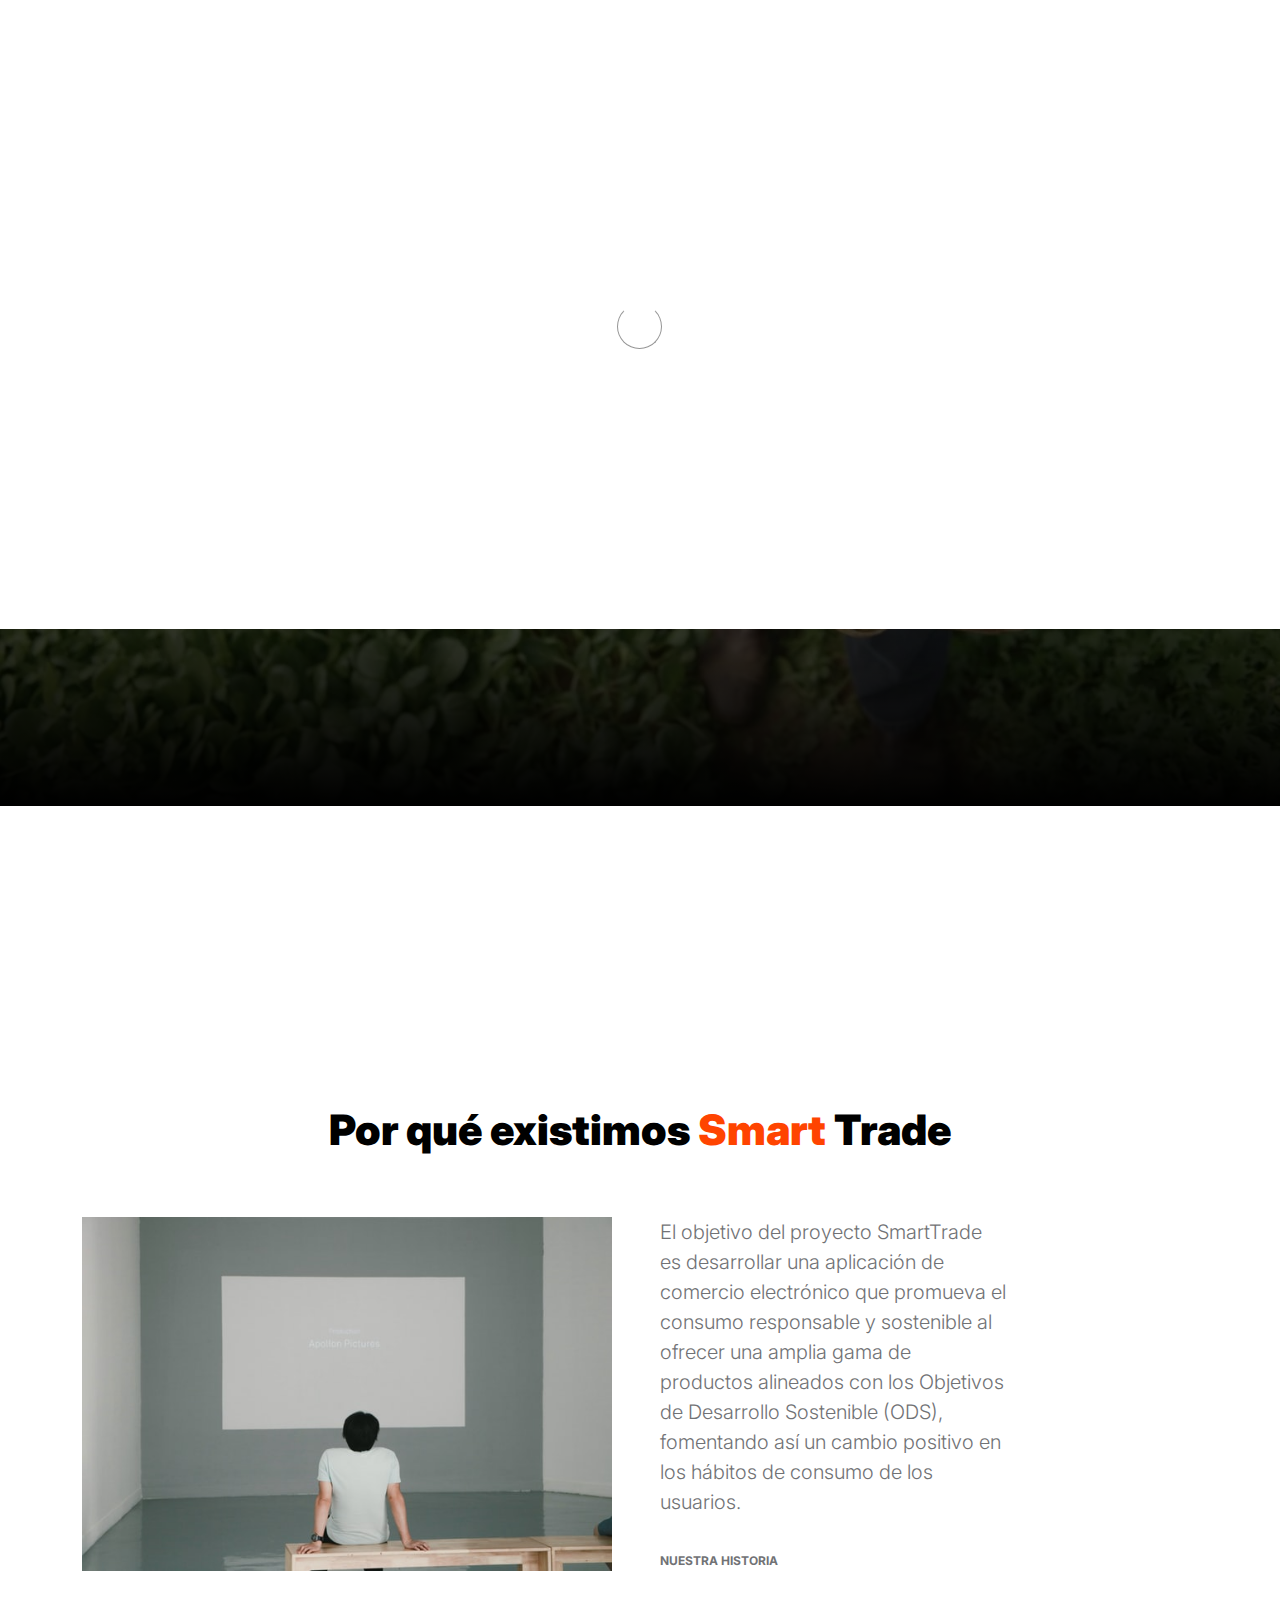
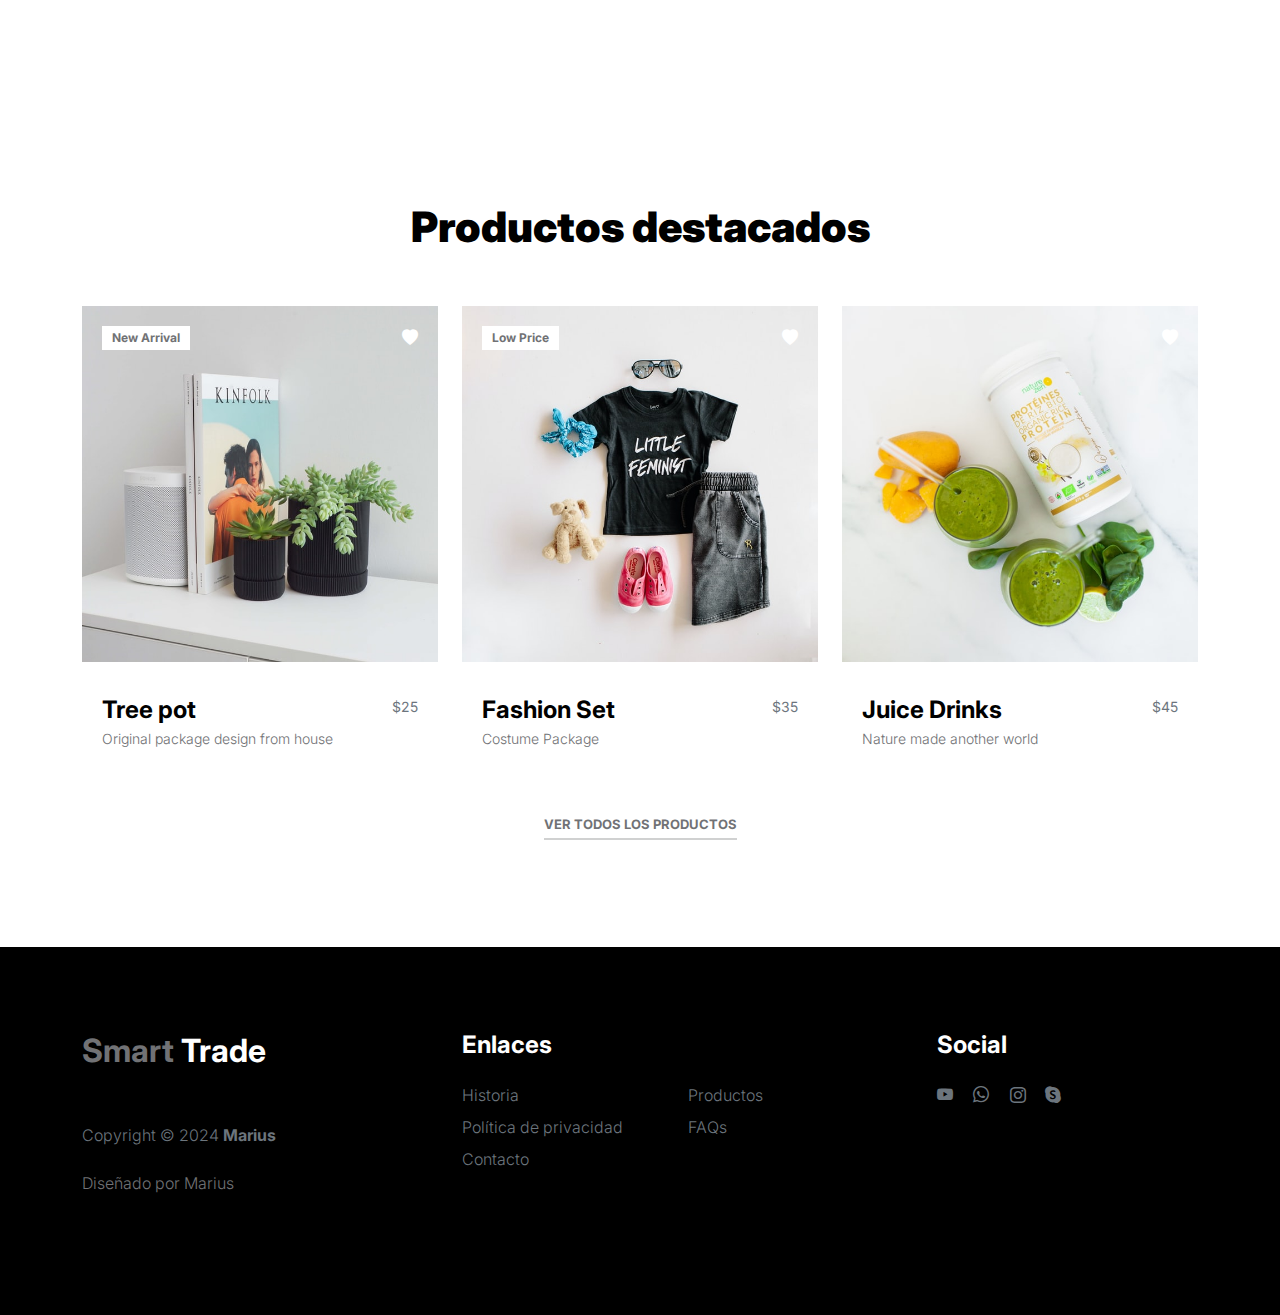
<file: index.html>
<!DOCTYPE html>
<html lang="en">
  <head>
    <meta charset="utf-8" />
    <meta name="viewport" content="width=device-width, initial-scale=1" />

    <meta name="description" content="" />
    <meta name="author" content="" />

    <title>Smart Trade</title>

    <!-- CSS FILES -->
    <link rel="preconnect" href="https://fonts.googleapis.com" />

    <link rel="preconnect" href="https://fonts.gstatic.com" crossorigin />

    <link
      href="https://fonts.googleapis.com/css2?family=Inter:wght@100;300;400;700;900&display=swap"
      rel="stylesheet"
    />

    <link href="css/bootstrap.min.css" rel="stylesheet" />
    <link href="css/bootstrap-icons.css" rel="stylesheet" />

    <link rel="stylesheet" href="css/slick.css" />

    <link href="css/tooplate-little-fashion.css" rel="stylesheet" />
  </head>

  <body>
    <section class="preloader">
      <div class="spinner">
        <span class="sk-inner-circle"></span>
      </div>
    </section>

    <main>
      <nav class="navbar navbar-expand-lg">
        <div class="container">
          <button
            class="navbar-toggler"
            type="button"
            data-bs-toggle="collapse"
            data-bs-target="#navbarNav"
            aria-controls="navbarNav"
            aria-expanded="false"
            aria-label="Toggle navigation"
          >
            <span class="navbar-toggler-icon"></span>
          </button>

          <a class="navbar-brand" href="index.html">
            <strong><span>Smart</span> Trade</strong>
          </a>

          <div class="d-lg-none">
            <a href="sign-in.html" class="bi-person custom-icon me-3"></a>

            <a href="product-detail.html" class="bi-bag custom-icon"></a>
          </div>

          <div class="collapse navbar-collapse" id="navbarNav">
            <ul class="navbar-nav mx-auto">
              <li class="nav-item">
                <a class="nav-link active" href="index.html">Inicio</a>
              </li>

              <li class="nav-item">
                <a class="nav-link" href="about.html">Historia</a>
              </li>

              <li class="nav-item">
                <a class="nav-link" href="products.html">Productos</a>
              </li>

              <li class="nav-item">
                <a class="nav-link" href="faq.html">FAQs</a>
              </li>

              <li class="nav-item">
                <a class="nav-link" href="contact.html">Contacto</a>
              </li>
            </ul>

            <div class="d-none d-lg-block">
              <a href="sign-in.html" class="bi-person custom-icon me-3"></a>

              <a href="product-detail.html" class="bi-bag custom-icon"></a>
            </div>
          </div>
        </div>
      </nav>

      <section class="slick-slideshow">
        <div class="slick-custom">
          <img src="images/slideshow/comida.jpg" class="img-fluid" alt="" />

          <div class="slick-bottom">
            <div class="container">
              <div class="row">
                <div class="col-lg-6 col-10">
                  <h1 class="slick-title">Comida sostenible</h1>

                  <p class="lead text-white mt-lg-3 mb-lg-5">
                    Porque tu bienestar es lo más importante.
                  </p>

                  <a href="about.html" class="btn custom-btn">Descubre más</a>
                </div>
              </div>
            </div>
          </div>
        </div>

        <div class="slick-custom">
          <img src="images/slideshow/ropa.jpg" class="img-fluid" alt="" />

          <div class="slick-bottom">
            <div class="container">
              <div class="row">
                <div class="col-lg-6 col-10">
                  <h1 class="slick-title">Nuevos diseños</h1>

                  <p class="lead text-white mt-lg-3 mb-lg-5">
                    Enfocados en el consumo y el impacto.
                  </p>

                  <a href="product.html" class="btn custom-btn"
                    >Explorar productos</a
                  >
                </div>
              </div>
            </div>
          </div>
        </div>

        <div class="slick-custom">
          <img src="images/slideshow/jueguetes.jpg" class="img-fluid" alt="" />

          <div class="slick-bottom">
            <div class="container">
              <div class="row">
                <div class="col-lg-6 col-10">
                  <h1 class="slick-title"></h1>

                  <p class="lead text-white mt-lg-3 mb-lg-5">
                    Sin olvidar los más pequeños.
                  </p>

                  <a href="product.html" class="btn custom-btn"
                    >Explora productos</a
                  >
                </div>
              </div>
            </div>
          </div>
        </div>
      </section>

      <section class="about section-padding">
        <div class="container">
          <div class="row">
            <div class="col-12 text-center">
              <h2 class="mb-5">Por qué existimos <span>Smart</span> Trade</h2>
            </div>

            <div class="col-lg-10 col-12">
              <div class="tab-content mt-2" id="pills-tabContent">
                <div
                  class="tab-pane fade show active"
                  id="pills-home"
                  role="tabpanel"
                  aria-labelledby="pills-home-tab"
                >
                  <div class="row">
                    <div class="col-lg-7 col-12">
                      <img
                        src="images/pim-chu-z6NZ76_UTDI-unsplash.jpeg"
                        class="img-fluid"
                        alt=""
                      />
                    </div>

                    <div class="col-lg-5 col-12">
                      <div
                        class="d-flex flex-column h-100 ms-lg-4 mt-lg-0 mt-5"
                      >
                        <p>
                          El objetivo del proyecto SmartTrade es desarrollar una
                          aplicación de comercio electrónico que promueva el
                          consumo responsable y sostenible al ofrecer una amplia
                          gama de productos alineados con los Objetivos de
                          Desarrollo Sostenible (ODS), fomentando así un cambio
                          positivo en los hábitos de consumo de los usuarios.
                        </p>

                        <div class="mt-2 mt-lg-auto">
                          <a href="about.html" class="custom-link mb-2">
                            Nuestra historia
                            <i class="bi-arrow-right ms-2"></i>
                          </a>
                        </div>
                      </div>
                    </div>
                  </div>
                </div>
              </div>
            </div>
          </div>
        </div>
      </section>

      <section class="featured-product section-padding">
        <div class="container">
          <div class="row">
            <div class="col-12 text-center">
              <h2 class="mb-5">Productos destacados</h2>
            </div>

            <div class="col-lg-4 col-12 mb-3">
              <div class="product-thumb">
                <a href="product-detail.html">
                  <img
                    src="images/product/evan-mcdougall-qnh1odlqOmk-unsplash.jpeg"
                    class="img-fluid product-image"
                    alt=""
                  />
                </a>

                <div class="product-top d-flex">
                  <span class="product-alert me-auto">New Arrival</span>

                  <a href="#" class="bi-heart-fill product-icon"></a>
                </div>

                <div class="product-info d-flex">
                  <div>
                    <h5 class="product-title mb-0">
                      <a href="product-detail.html" class="product-title-link"
                        >Tree pot</a
                      >
                    </h5>

                    <p class="product-p">Original package design from house</p>
                  </div>

                  <small class="product-price text-muted ms-auto mt-auto mb-5"
                    >$25</small
                  >
                </div>
              </div>
            </div>

            <div class="col-lg-4 col-12 mb-3">
              <div class="product-thumb">
                <a href="product-detail.html">
                  <img
                    src="images/product/jordan-nix-CkCUvwMXAac-unsplash.jpeg"
                    class="img-fluid product-image"
                    alt=""
                  />
                </a>

                <div class="product-top d-flex">
                  <span class="product-alert">Low Price</span>

                  <a href="#" class="bi-heart-fill product-icon ms-auto"></a>
                </div>

                <div class="product-info d-flex">
                  <div>
                    <h5 class="product-title mb-0">
                      <a href="product-detail.html" class="product-title-link"
                        >Fashion Set</a
                      >
                    </h5>

                    <p class="product-p">Costume Package</p>
                  </div>

                  <small class="product-price text-muted ms-auto mt-auto mb-5"
                    >$35</small
                  >
                </div>
              </div>
            </div>

            <div class="col-lg-4 col-12">
              <div class="product-thumb">
                <a href="product-detail.html">
                  <img
                    src="images/product/nature-zen-3Dn1BZZv3m8-unsplash.jpeg"
                    class="img-fluid product-image"
                    alt=""
                  />
                </a>

                <div class="product-top d-flex">
                  <a href="#" class="bi-heart-fill product-icon ms-auto"></a>
                </div>

                <div class="product-info d-flex">
                  <div>
                    <h5 class="product-title mb-0">
                      <a href="product-detail.html" class="product-title-link"
                        >Juice Drinks</a
                      >
                    </h5>

                    <p class="product-p">Nature made another world</p>
                  </div>

                  <small class="product-price text-muted ms-auto mt-auto mb-5"
                    >$45</small
                  >
                </div>
              </div>
            </div>

            <div class="col-12 text-center">
              <a href="products.html" class="view-all"
                >Ver todos los productos</a
              >
            </div>
          </div>
        </div>
      </section>
    </main>

    <footer class="site-footer">
      <div class="container">
        <div class="row">
          <div class="col-lg-3 col-10 me-auto mb-4">
            <h4 class="text-white mb-3">
              <a href="index.html">Smart</a> Trade
            </h4>
            <p class="copyright-text text-muted mt-lg-5 mb-4 mb-lg-0">
              Copyright © 2024 <strong>Marius</strong>
            </p>
            <br />
            <p class="copyright-text">
              Diseñado por
              <a>Marius</a>
            </p>
          </div>

          <div class="col-lg-5 col-8">
            <h5 class="text-white mb-3">Enlaces</h5>

            <ul class="footer-menu d-flex flex-wrap">
              <li class="footer-menu-item">
                <a href="about.html" class="footer-menu-link">Historia</a>
              </li>

              <li class="footer-menu-item">
                <a href="#" class="footer-menu-link">Productos</a>
              </li>

              <li class="footer-menu-item">
                <a href="#" class="footer-menu-link">Política de privacidad</a>
              </li>

              <li class="footer-menu-item">
                <a href="#" class="footer-menu-link">FAQs</a>
              </li>

              <li class="footer-menu-item">
                <a href="#" class="footer-menu-link">Contacto</a>
              </li>
            </ul>
          </div>

          <div class="col-lg-3 col-4">
            <h5 class="text-white mb-3">Social</h5>

            <ul class="social-icon">
              <li><a href="#" class="social-icon-link bi-youtube"></a></li>

              <li><a href="#" class="social-icon-link bi-whatsapp"></a></li>

              <li><a href="#" class="social-icon-link bi-instagram"></a></li>

              <li><a href="#" class="social-icon-link bi-skype"></a></li>
            </ul>
          </div>
        </div>
      </div>
    </footer>

    <!-- JAVASCRIPT FILES -->
    <script src="js/jquery.min.js"></script>
    <script src="js/bootstrap.bundle.min.js"></script>
    <script src="js/Headroom.js"></script>
    <script src="js/jQuery.headroom.js"></script>
    <script src="js/slick.min.js"></script>
    <script src="js/custom.js"></script>
  </body>
</html>
</file>
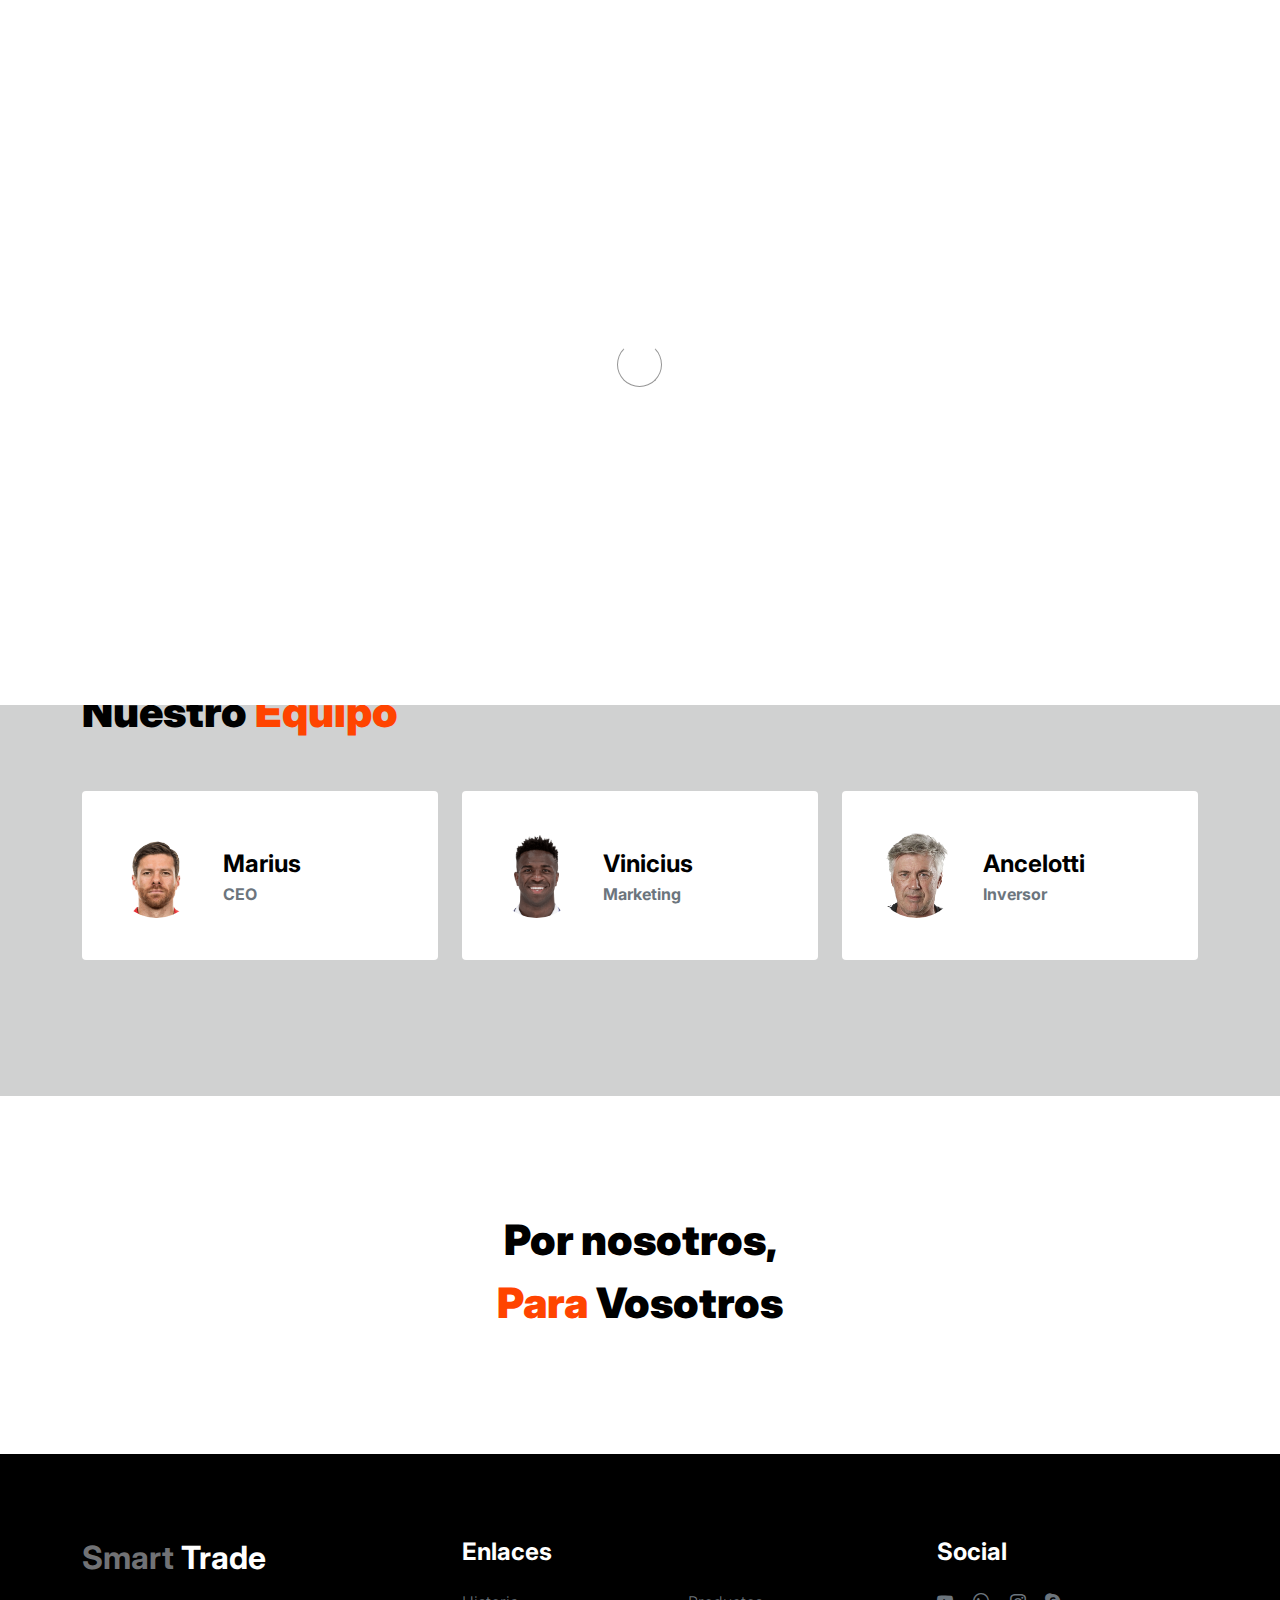
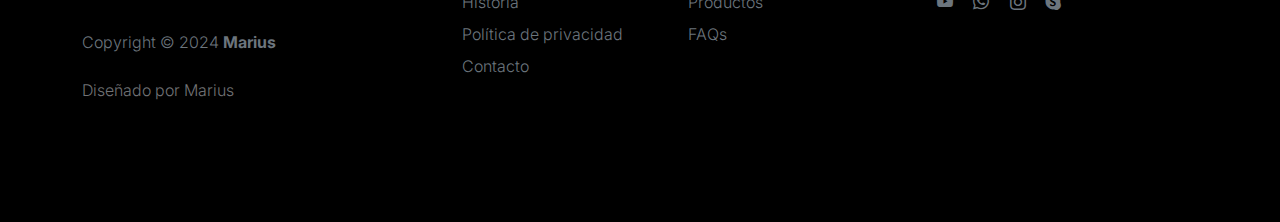
<file: about.html>
<!DOCTYPE html>
<html lang="en">
  <head>
    <meta charset="utf-8" />
    <meta name="viewport" content="width=device-width, initial-scale=1" />

    <meta name="description" content="" />
    <meta name="author" content="" />

    <title>Smart Trade - About Page</title>

    <!-- CSS FILES -->
    <link rel="preconnect" href="https://fonts.googleapis.com" />

    <link rel="preconnect" href="https://fonts.gstatic.com" crossorigin />

    <link
      href="https://fonts.googleapis.com/css2?family=Inter:wght@100;300;400;700;900&display=swap"
      rel="stylesheet"
    />

    <link href="css/bootstrap.min.css" rel="stylesheet" />
    <link href="css/bootstrap-icons.css" rel="stylesheet" />

    <link rel="stylesheet" href="css/slick.css" />

    <link href="css/tooplate-little-fashion.css" rel="stylesheet" />
  </head>

  <body>
    <section class="preloader">
      <div class="spinner">
        <span class="sk-inner-circle"></span>
      </div>
    </section>

    <main>
      <nav class="navbar navbar-expand-lg">
        <div class="container">
          <button
            class="navbar-toggler"
            type="button"
            data-bs-toggle="collapse"
            data-bs-target="#navbarNav"
            aria-controls="navbarNav"
            aria-expanded="false"
            aria-label="Toggle navigation"
          >
            <span class="navbar-toggler-icon"></span>
          </button>

          <a class="navbar-brand" href="index.html">
            <strong><span>Smart</span> Trade</strong>
          </a>

          <div class="d-lg-none">
            <a href="sign-in.html" class="bi-person custom-icon me-3"></a>

            <a href="product-detail.html" class="bi-bag custom-icon"></a>
          </div>

          <div class="collapse navbar-collapse" id="navbarNav">
            <ul class="navbar-nav mx-auto">
              <li class="nav-item">
                <a class="nav-link" href="index.html">Inicio</a>
              </li>

              <li class="nav-item">
                <a class="nav-link active" href="about.html">Historia</a>
              </li>

              <li class="nav-item">
                <a class="nav-link" href="products.html">Productos</a>
              </li>

              <li class="nav-item">
                <a class="nav-link" href="faq.html">FAQs</a>
              </li>

              <li class="nav-item">
                <a class="nav-link" href="contact.html">Contacto</a>
              </li>
            </ul>

            <div class="d-none d-lg-block">
              <a href="sign-in.html" class="bi-person custom-icon me-3"></a>

              <a href="product-detail.html" class="bi-bag custom-icon"></a>
            </div>
          </div>
        </div>
      </nav>

      <header class="site-header section-padding-img site-header-image">
        <div class="container">
          <div class="row">
            <div class="col-lg-6 col-12 header-info">
              <h1>
                <span class="d-block text-primary">Productos</span>
                <span class="d-block text-dark">Sostenibles</span>
              </h1>
            </div>
          </div>
        </div>

        <img
          src="images/header/business.jpg"
          class="header-image img-fluid"
          alt=""
        />
      </header>

      <section class="team section-padding">
        <div class="container">
          <div class="row">
            <div class="col-12">
              <h2 class="mb-5">Nuestro <span>Equipo</span></h2>
            </div>

            <div class="col-lg-4 mb-4 col-12">
              <div class="team-thumb d-flex align-items-center">
                <img
                  src="images/people/45197.png"
                  class="img-fluid custom-circle-image team-image me-4"
                  alt=""
                />

                <div class="team-info">
                  <h5 class="mb-0">Marius</h5>
                  <strong class="text-muted">CEO</strong>
                </div>
              </div>
            </div>

            <div class="col-lg-4 mb-4 col-12">
              <div class="team-thumb d-flex align-items-center">
                <img
                  src="images\people\15568.png"
                  class="img-fluid custom-circle-image team-image me-4"
                  alt=""
                />

                <div class="team-info">
                  <h5 class="mb-0">Vinicius</h5>
                  <strong class="text-muted">Marketing</strong>
                </div>
              </div>
            </div>

            <div class="col-lg-4 mb-lg-0 mb-4 col-12">
              <div class="team-thumb d-flex align-items-center">
                <img
                  src="images\people\Real_Madrid_C._Ancelotti_002.png"
                  class="img-fluid custom-circle-image team-image me-4"
                  alt=""
                />

                <div class="team-info">
                  <h5 class="mb-0">Ancelotti</h5>
                  <strong class="text-muted">Inversor</strong>
                </div>
              </div>
            </div>
          </div>
        </div>
      </section>

      <section class="testimonial section-padding">
        <div class="container">
          <div class="row">
            <div class="col-lg-9 mx-auto col-11">
              <h2 class="text-center">
                Por nosotros, <br />
                <span>Para</span> Vosotros
              </h2>
            </div>
          </div>
        </div>
      </section>
    </main>

    <footer class="site-footer">
      <div class="container">
        <div class="row">
          <div class="col-lg-3 col-10 me-auto mb-4">
            <h4 class="text-white mb-3">
              <a href="index.html">Smart</a> Trade
            </h4>
            <p class="copyright-text text-muted mt-lg-5 mb-4 mb-lg-0">
              Copyright © 2024 <strong>Marius</strong>
            </p>
            <br />
            <p class="copyright-text">
              Diseñado por
              <a>Marius</a>
            </p>
          </div>

          <div class="col-lg-5 col-8">
            <h5 class="text-white mb-3">Enlaces</h5>

            <ul class="footer-menu d-flex flex-wrap">
              <li class="footer-menu-item">
                <a href="about.html" class="footer-menu-link">Historia</a>
              </li>

              <li class="footer-menu-item">
                <a href="#" class="footer-menu-link">Productos</a>
              </li>

              <li class="footer-menu-item">
                <a href="#" class="footer-menu-link">Política de privacidad</a>
              </li>

              <li class="footer-menu-item">
                <a href="#" class="footer-menu-link">FAQs</a>
              </li>

              <li class="footer-menu-item">
                <a href="#" class="footer-menu-link">Contacto</a>
              </li>
            </ul>
          </div>

          <div class="col-lg-3 col-4">
            <h5 class="text-white mb-3">Social</h5>

            <ul class="social-icon">
              <li><a href="#" class="social-icon-link bi-youtube"></a></li>

              <li><a href="#" class="social-icon-link bi-whatsapp"></a></li>

              <li><a href="#" class="social-icon-link bi-instagram"></a></li>

              <li><a href="#" class="social-icon-link bi-skype"></a></li>
            </ul>
          </div>
        </div>
      </div>
    </footer>

    <!-- TEAM MEMBER MODAL -->
    <div
      class="modal fade"
      id="don"
      tabindex="-1"
      aria-labelledby="exampleModalLabel"
      aria-hidden="true"
    >
      <div class="modal-dialog modal-dialog-centered modal-lg">
        <div class="modal-content border-0">
          <div class="modal-header flex-column">
            <h3 class="modal-title" id="exampleModalLabel">Don Haruko</h3>

            <h6 class="text-muted">Product, VP</h6>

            <button
              type="button"
              class="btn-close"
              data-bs-dismiss="modal"
              aria-label="Close"
            ></button>
          </div>

          <div class="modal-body">
            <h5 class="mb-4">
              Over three years in business had the chance to work on variety of
              projects, with companies
            </h5>

            <div class="row mb-4">
              <div class="col-lg-6 col-12">
                <p>
                  Lorem ipsum dolor sit amet, consectetur adipiscing elit, sed
                  do eiusmod tempor incididunt ut labore et dolore magna aliqua.
                </p>
              </div>

              <div class="col-lg-6 col-12">
                <p>
                  Incididunt ut labore et dolore magna aliqua. Quis ipsum
                  suspendisse commodo viverra.
                </p>
              </div>
            </div>

            <ul class="social-icon">
              <li class="me-3"><strong>Where to find?</strong></li>

              <li><a href="#" class="social-icon-link bi-youtube"></a></li>

              <li><a href="#" class="social-icon-link bi-whatsapp"></a></li>

              <li><a href="#" class="social-icon-link bi-instagram"></a></li>
            </ul>
          </div>
        </div>
      </div>
    </div>

    <!-- TEAM MEMBER MODAL -->
    <div
      class="modal fade"
      id="kelly"
      tabindex="-1"
      aria-labelledby="exampleModalLabel"
      aria-hidden="true"
    >
      <div class="modal-dialog modal-dialog-centered modal-lg">
        <div class="modal-content border-0">
          <div class="modal-header flex-column">
            <h3 class="modal-title" id="exampleModalLabel">Kelly Lisa</h3>

            <h6 class="text-muted">Global, Head of Marketing</h6>

            <button
              type="button"
              class="btn-close"
              data-bs-dismiss="modal"
              aria-label="Close"
            ></button>
          </div>

          <div class="modal-body">
            <h5 class="mb-4">
              Over three years in business had the chance to work on variety of
              projects, with companies
            </h5>

            <div class="row mb-4">
              <div class="col-lg-6 col-12">
                <p>
                  Lorem ipsum dolor sit amet, consectetur adipiscing elit, sed
                  do eiusmod tempor incididunt ut labore et dolore magna aliqua.
                </p>
              </div>

              <div class="col-lg-6 col-12">
                <p>
                  Incididunt ut labore et dolore magna aliqua. Quis ipsum
                  suspendisse commodo viverra.
                </p>
              </div>
            </div>

            <ul class="social-icon">
              <li class="me-3"><strong>Where to find?</strong></li>

              <li><a href="#" class="social-icon-link bi-facebook"></a></li>

              <li><a href="#" class="social-icon-link bi-instagram"></a></li>
            </ul>
          </div>
        </div>
      </div>
    </div>

    <!-- TEAM MEMBER MODAL -->
    <div
      class="modal fade"
      id="marie"
      tabindex="-1"
      aria-labelledby="exampleModalLabel"
      aria-hidden="true"
    >
      <div class="modal-dialog modal-dialog-centered modal-lg">
        <div class="modal-content border-0">
          <div class="modal-header flex-column">
            <h3 class="modal-title" id="exampleModalLabel">Marie Sam</h3>

            <h6 class="text-muted">Founder & CEO</h6>

            <button
              type="button"
              class="btn-close"
              data-bs-dismiss="modal"
              aria-label="Close"
            ></button>
          </div>

          <div class="modal-body">
            <h5 class="mb-4">
              Over three years in business had the chance to work on variety of
              projects, with companies
            </h5>

            <div class="row mb-4">
              <div class="col-lg-6 col-12">
                <p>
                  Lorem ipsum dolor sit amet, consectetur adipiscing elit, sed
                  do eiusmod tempor incididunt ut labore et dolore magna aliqua.
                </p>
              </div>

              <div class="col-lg-6 col-12">
                <p>
                  Incididunt ut labore et dolore magna aliqua. Quis ipsum
                  suspendisse commodo viverra.
                </p>
              </div>
            </div>

            <ul class="social-icon">
              <li class="me-3"><strong>Where to find?</strong></li>

              <li><a href="#" class="social-icon-link bi-twitter"></a></li>

              <li><a href="#" class="social-icon-link bi-linkedin"></a></li>

              <li><a href="#" class="social-icon-link bi-envelope"></a></li>
            </ul>
          </div>
        </div>
      </div>
    </div>

    <!-- JAVASCRIPT FILES -->
    <script src="js/jquery.min.js"></script>
    <script src="js/bootstrap.bundle.min.js"></script>
    <script src="js/Headroom.js"></script>
    <script src="js/jQuery.headroom.js"></script>
    <script src="js/slick.min.js"></script>
    <script src="js/custom.js"></script>
  </body>
</html>
</file>
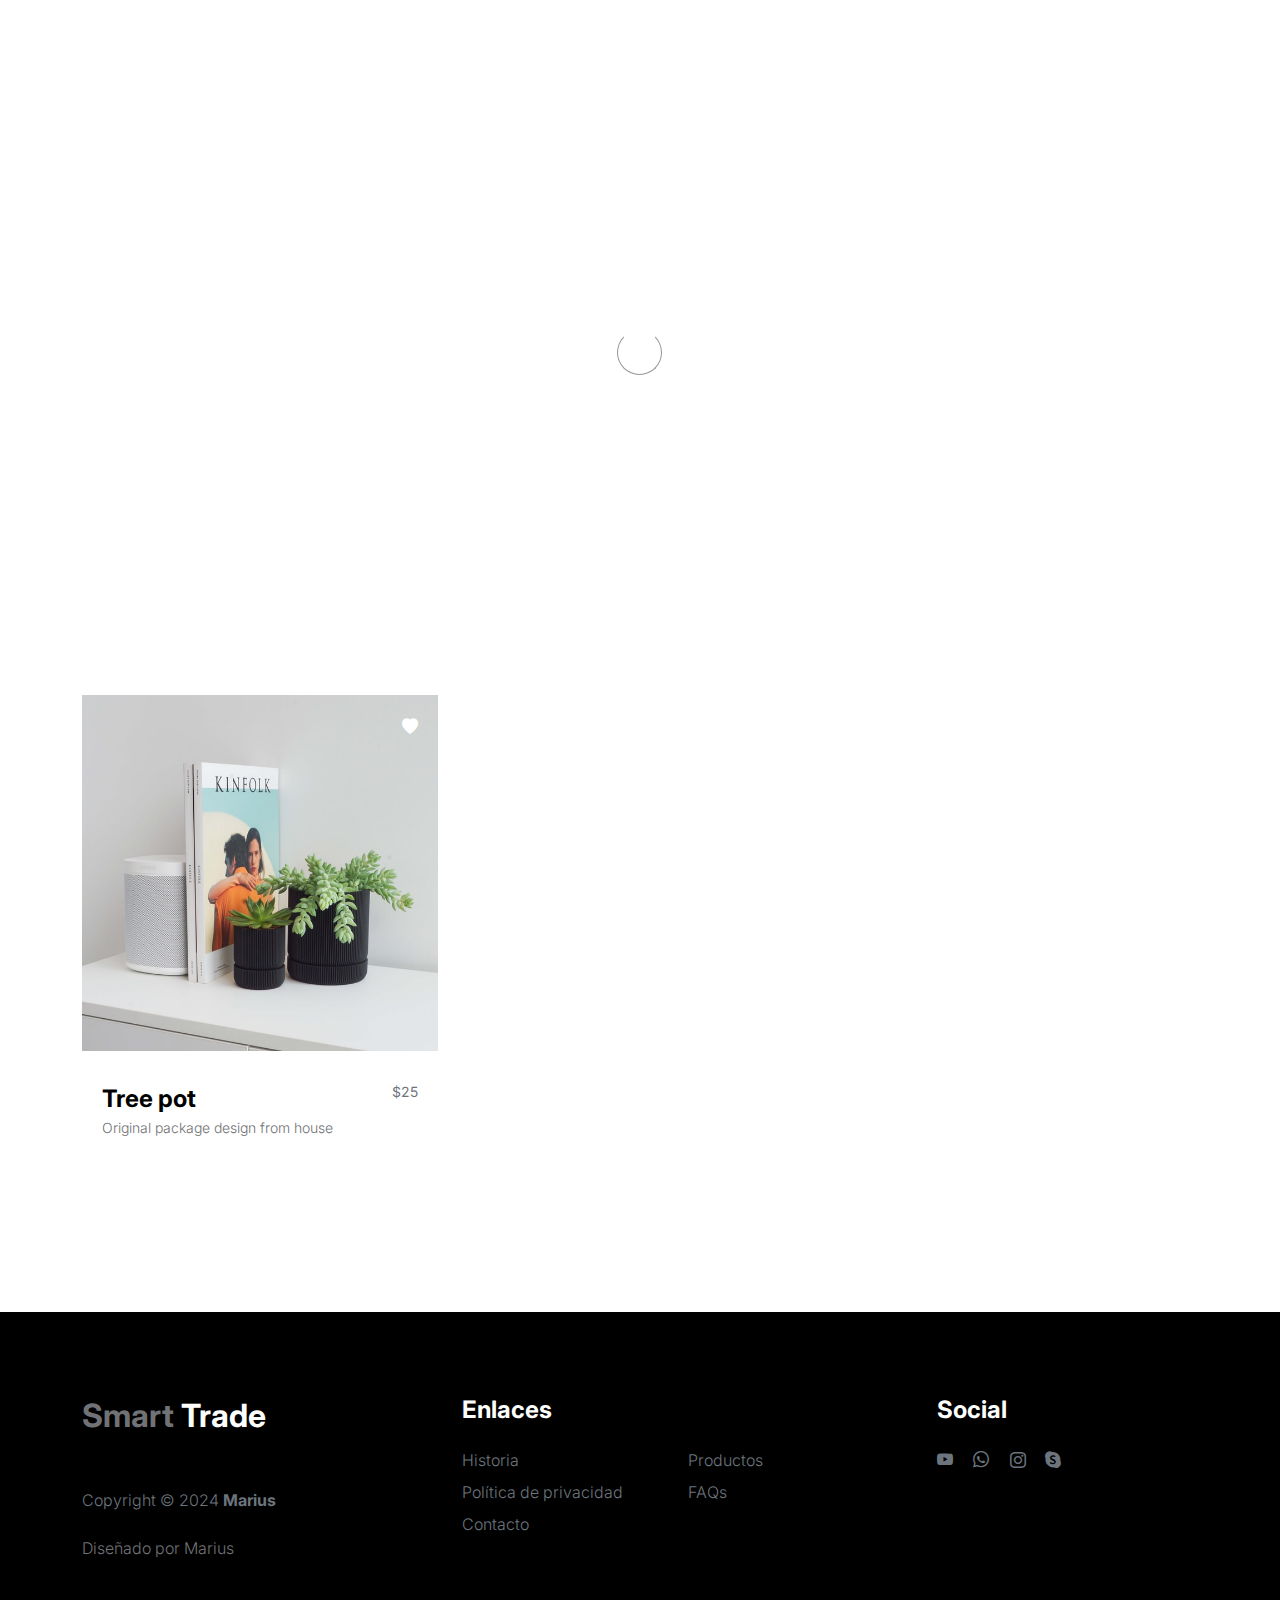
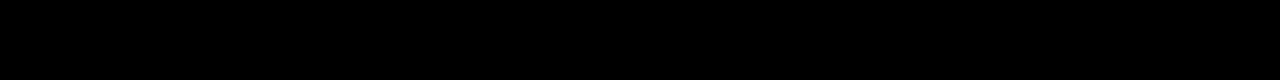
<file: cart.html>
<!DOCTYPE html>
<html lang="en">
  <head>
    <meta charset="utf-8" />
    <meta name="viewport" content="width=device-width, initial-scale=1" />

    <meta name="description" content="" />
    <meta name="author" content="" />

    <title>Smart Trade - Cart</title>

    <!-- CSS FILES -->
    <link rel="preconnect" href="https://fonts.googleapis.com" />

    <link rel="preconnect" href="https://fonts.gstatic.com" crossorigin />

    <link
      href="https://fonts.googleapis.com/css2?family=Inter:wght@100;300;400;700;900&display=swap"
      rel="stylesheet"
    />

    <link href="css/bootstrap.min.css" rel="stylesheet" />
    <link href="css/bootstrap-icons.css" rel="stylesheet" />

    <link rel="stylesheet" href="css/slick.css" />

    <link href="css/tooplate-little-fashion.css" rel="stylesheet" />
  </head>

  <body>
    <section class="preloader">
      <div class="spinner">
        <span class="sk-inner-circle"></span>
      </div>
    </section>

    <main>
      <nav class="navbar navbar-expand-lg">
        <div class="container">
          <button
            class="navbar-toggler"
            type="button"
            data-bs-toggle="collapse"
            data-bs-target="#navbarNav"
            aria-controls="navbarNav"
            aria-expanded="false"
            aria-label="Toggle navigation"
          >
            <span class="navbar-toggler-icon"></span>
          </button>

          <a class="navbar-brand" href="index.html">
            <strong><span>Smart</span> Trade</strong>
          </a>

          <div class="d-lg-none">
            <a href="sign-in.html" class="bi-person custom-icon me-3"></a>

            <a href="cart.html" class="bi-bag custom-icon"></a>
          </div>

          <div class="collapse navbar-collapse" id="navbarNav">
            <ul class="navbar-nav mx-auto">
              <li class="nav-item">
                <a class="nav-link" href="index.html">Inicio</a>
              </li>

              <li class="nav-item">
                <a class="nav-link" href="about.html">Historia</a>
              </li>

              <li class="nav-item">
                <a class="nav-link" href="products.html">Productos</a>
              </li>

              <li class="nav-item">
                <a class="nav-link" href="faq.html">FAQs</a>
              </li>

              <li class="nav-item">
                <a class="nav-link" href="contact.html">Contacto</a>
              </li>
            </ul>

            <div class="d-none d-lg-block">
              <a href="sign-in.html" class="bi-person custom-icon me-3"></a>

              <a href="cart.html" class="bi-bag custom-icon"></a>
            </div>
          </div>
        </div>
      </nav>

      <header
        class="site-header section-padding d-flex justify-content-center align-items-center"
      >
        <div class="container">
          <div class="row">
            <div class="col-lg-10 col-12">
              <h1>
                <span class="d-block text-primary">Carrito</span>
                <span class="d-block text-dark">de compras</span>
              </h1>
            </div>
          </div>
        </div>
      </header>

      <section class="cart section-padding">
        <div class="container">
          <div class="row">
            <div class="col-12">
              <h2 class="mb-5">Carrito de compras</h2>
            </div>

            <div class="col-lg-4 col-12 mb-3">
              <div class="product-thumb">
                <a href="product-detail.html">
                  <img
                    src="images/product/evan-mcdougall-qnh1odlqOmk-unsplash.jpeg"
                    class="img-fluid product-image"
                    alt=""
                  />
                </a>

                <div class="product-top d-flex">
                  <a href="#" class="bi-heart-fill product-icon ms-auto"></a>
                </div>

                <div class="product-info d-flex">
                  <div>
                    <h5 class="product-title mb-0">
                      <a href="product-detail.html" class="product-title-link"
                        >Tree pot</a
                      >
                    </h5>

                    <p class="product-p">Original package design from house</p>
                  </div>

                  <small class="product-price text-muted ms-auto">$25</small>
                </div>
              </div>
            </div>

            <!-- Add more products here -->
          </div>
        </div>
      </section>
    </main>

    <footer class="site-footer">
      <div class="container">
        <div class="row">
          <div class="col-lg-3 col-10 me-auto mb-4">
            <h4 class="text-white mb-3">
              <a href="index.html">Smart</a> Trade
            </h4>
            <p class="copyright-text text-muted mt-lg-5 mb-4 mb-lg-0">
              Copyright © 2024 <strong>Marius</strong>
            </p>
            <br />
            <p class="copyright-text">
              Diseñado por
              <a>Marius</a>
            </p>
          </div>

          <div class="col-lg-5 col-8">
            <h5 class="text-white mb-3">Enlaces</h5>

            <ul class="footer-menu d-flex flex-wrap">
              <li class="footer-menu-item">
                <a href="about.html" class="footer-menu-link">Historia</a>
              </li>

              <li class="footer-menu-item">
                <a href="products.html" class="footer-menu-link">Productos</a>
              </li>

              <li class="footer-menu-item">
                <a href="#" class="footer-menu-link">Política de privacidad</a>
              </li>

              <li class="footer-menu-item">
                <a href="faq.html" class="footer-menu-link">FAQs</a>
              </li>

              <li class="footer-menu-item">
                <a href="contact.html" class="footer-menu-link">Contacto</a>
              </li>
            </ul>
          </div>

          <div class="col-lg-3 col-4">
            <h5 class="text-white mb-3">Social</h5>

            <ul class="social-icon">
              <li><a href="#" class="social-icon-link bi-youtube"></a></li>

              <li><a href="#" class="social-icon-link bi-whatsapp"></a></li>

              <li><a href="#" class="social-icon-link bi-instagram"></a></li>

              <li><a href="#" class="social-icon-link bi-skype"></a></li>
            </ul>
          </div>
        </div>
      </div>
    </footer>

    <!-- JAVASCRIPT FILES -->
    <script src="js/jquery.min.js"></script>
    <script src="js/bootstrap.bundle.min.js"></script>
    <script src="js/Headroom.js"></script>
    <script src="js/jQuery.headroom.js"></script>
    <script src="js/slick.min.js"></script>
    <script src="js/custom.js"></script>
  </body>
</html>
</file>
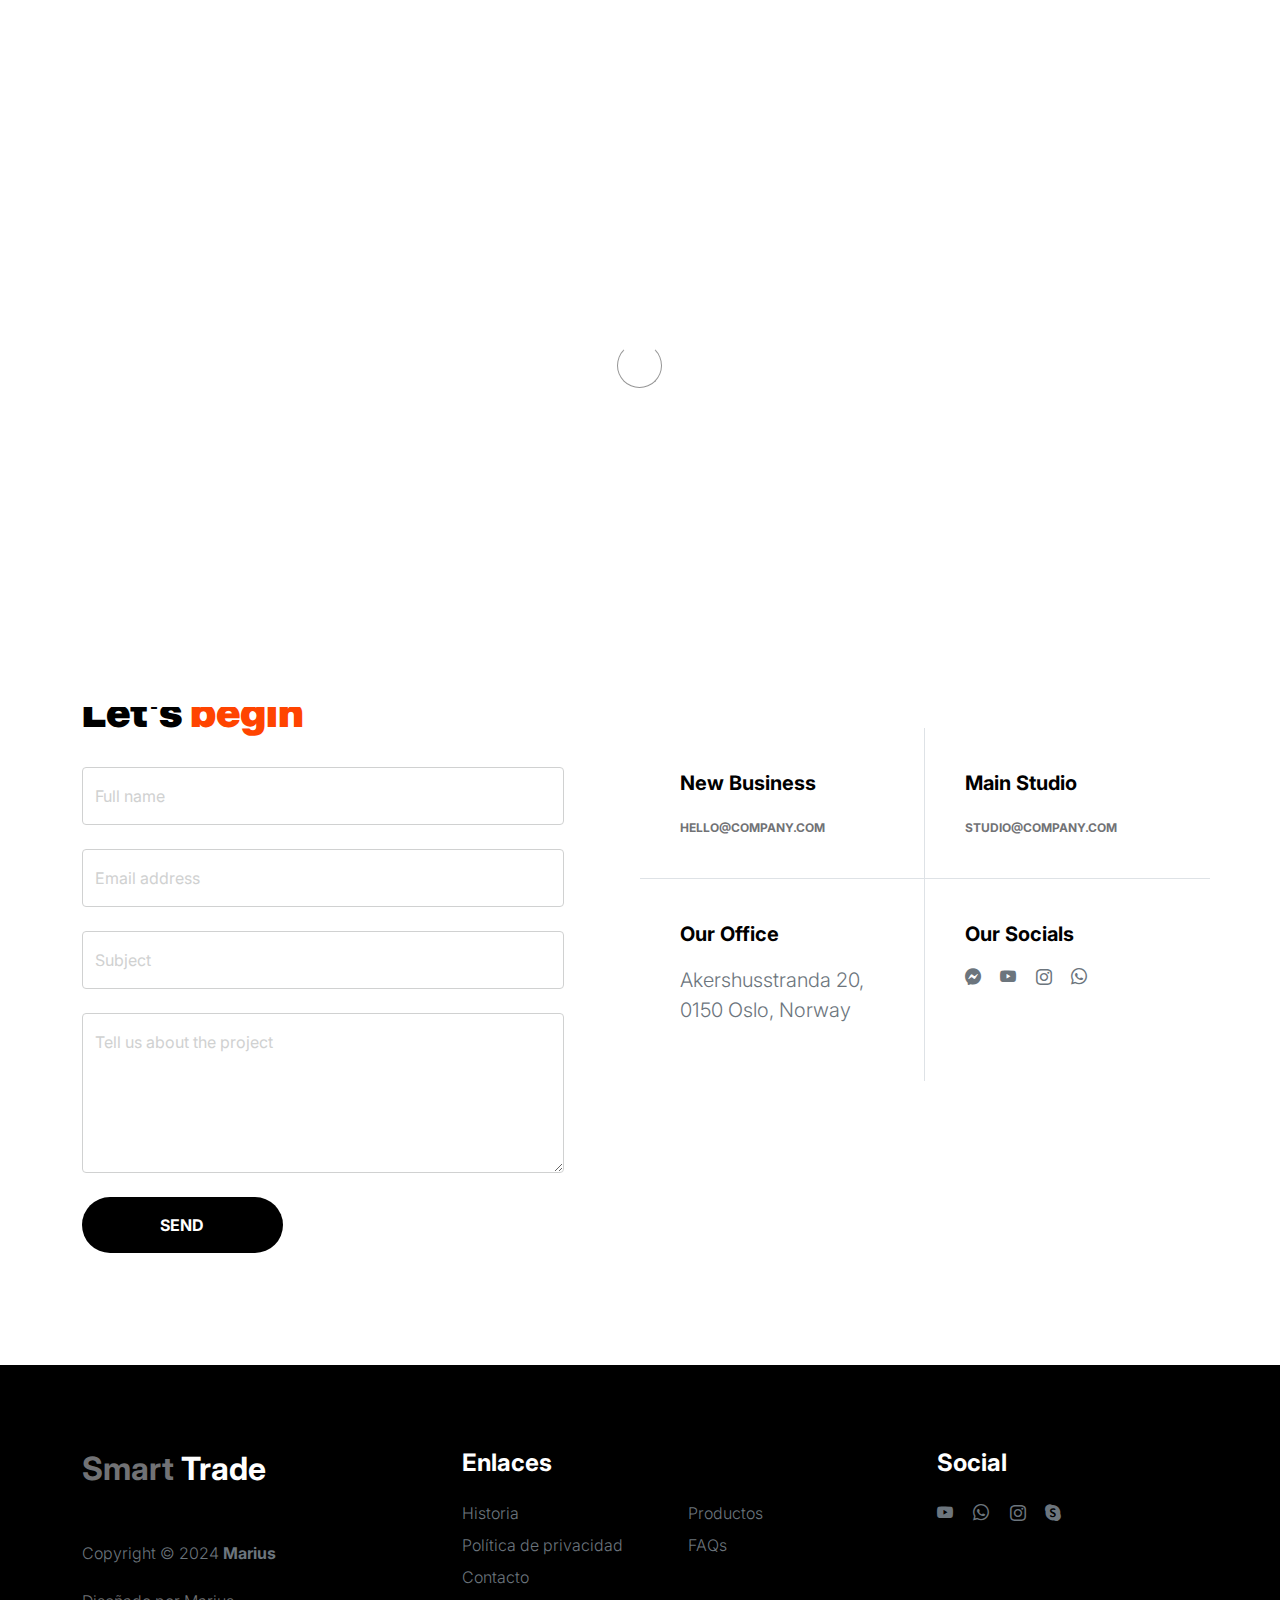
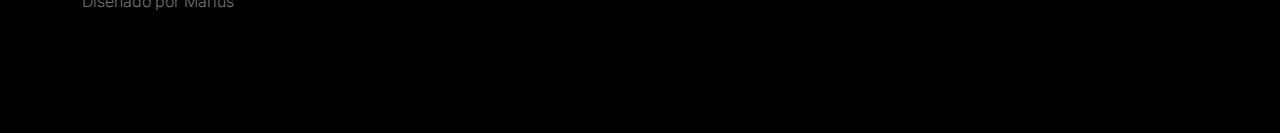
<file: contact.html>
<!DOCTYPE html>
<html lang="en">
  <head>
    <meta charset="utf-8" />
    <meta name="viewport" content="width=device-width, initial-scale=1" />

    <meta name="description" content="" />
    <meta name="author" content="" />

    <title>Smart Trade - Contact Page</title>

    <!-- CSS FILES -->
    <link rel="preconnect" href="https://fonts.googleapis.com" />

    <link rel="preconnect" href="https://fonts.gstatic.com" crossorigin />

    <link
      href="https://fonts.googleapis.com/css2?family=Inter:wght@100;300;400;700;900&display=swap"
      rel="stylesheet"
    />

    <link href="css/bootstrap.min.css" rel="stylesheet" />
    <link href="css/bootstrap-icons.css" rel="stylesheet" />

    <link rel="stylesheet" href="css/slick.css" />

    <link href="css/tooplate-little-fashion.css" rel="stylesheet" />
  </head>

  <body>
    <section class="preloader">
      <div class="spinner">
        <span class="sk-inner-circle"></span>
      </div>
    </section>

    <main>
      <nav class="navbar navbar-expand-lg">
        <div class="container">
          <button
            class="navbar-toggler"
            type="button"
            data-bs-toggle="collapse"
            data-bs-target="#navbarNav"
            aria-controls="navbarNav"
            aria-expanded="false"
            aria-label="Toggle navigation"
          >
            <span class="navbar-toggler-icon"></span>
          </button>

          <a class="navbar-brand" href="index.html">
            <strong><span>Little</span> Fashion</strong>
          </a>

          <div class="d-lg-none">
            <a href="sign-in.html" class="bi-person custom-icon me-3"></a>

            <a href="product-detail.html" class="bi-bag custom-icon"></a>
          </div>

          <div class="collapse navbar-collapse" id="navbarNav">
            <ul class="navbar-nav mx-auto">
              <li class="nav-item">
                <a class="nav-link" href="index.html">Home</a>
              </li>

              <li class="nav-item">
                <a class="nav-link" href="about.html">Story</a>
              </li>

              <li class="nav-item">
                <a class="nav-link" href="products.html">Products</a>
              </li>

              <li class="nav-item">
                <a class="nav-link" href="faq.html">FAQs</a>
              </li>

              <li class="nav-item">
                <a class="nav-link active" href="contact.html">Contact</a>
              </li>
            </ul>

            <div class="d-none d-lg-block">
              <a href="sign-in.html" class="bi-person custom-icon me-3"></a>

              <a href="product-detail.html" class="bi-bag custom-icon"></a>
            </div>
          </div>
        </div>
      </nav>

      <header class="site-header section-padding-img site-header-image">
        <div class="container">
          <div class="row">
            <div class="col-lg-10 col-12 header-info">
              <h1>
                <span class="d-block text-primary">Say hello to us</span>
                <span class="d-block text-dark">love to hear you</span>
              </h1>
            </div>
          </div>
        </div>

        <img
          src="images/header/positive-european-woman-has-break-after-work.jpg"
          class="header-image img-fluid"
          alt=""
        />
      </header>

      <section class="contact section-padding">
        <div class="container">
          <div class="row">
            <div class="col-lg-6 col-12">
              <h2 class="mb-4">Let's <span>begin</span></h2>

              <form class="contact-form me-lg-5 pe-lg-3" role="form">
                <div class="form-floating">
                  <input
                    type="text"
                    name="name"
                    id="name"
                    class="form-control"
                    placeholder="Full name"
                    required
                  />

                  <label for="name">Full name</label>
                </div>

                <div class="form-floating my-4">
                  <input
                    type="email"
                    name="email"
                    id="email"
                    pattern="[^ @]*@[^ @]*"
                    class="form-control"
                    placeholder="Email address"
                    required
                  />

                  <label for="email">Email address</label>
                </div>

                <div class="form-floating my-4">
                  <input
                    type="subject"
                    name="subject"
                    id="subject"
                    class="form-control"
                    placeholder="Subject"
                    required
                  />

                  <label for="subject">Subject</label>
                </div>

                <div class="form-floating mb-4">
                  <textarea
                    id="message"
                    name="message"
                    class="form-control"
                    placeholder="Leave a comment here"
                    required
                    style="height: 160px"
                  ></textarea>

                  <label for="message">Tell us about the project</label>
                </div>

                <div class="col-lg-5 col-6">
                  <button type="submit" class="form-control">Send</button>
                </div>
              </form>
            </div>

            <div class="col-lg-6 col-12 mt-5 ms-auto">
              <div class="row">
                <div class="col-6 border-end contact-info">
                  <h6 class="mb-3">New Business</h6>

                  <a href="mailto:hello@company.com" class="custom-link">
                    hello@company.com
                    <i class="bi-arrow-right ms-2"></i>
                  </a>
                </div>

                <div class="col-6 contact-info">
                  <h6 class="mb-3">Main Studio</h6>

                  <a href="mailto:studio@company.com" class="custom-link">
                    studio@company.com
                    <i class="bi-arrow-right ms-2"></i>
                  </a>
                </div>

                <div class="col-6 border-top border-end contact-info">
                  <h6 class="mb-3">Our Office</h6>

                  <p class="text-muted">
                    Akershusstranda 20, 0150 Oslo, Norway
                  </p>
                </div>

                <div class="col-6 border-top contact-info">
                  <h6 class="mb-3">Our Socials</h6>

                  <ul class="social-icon">
                    <li>
                      <a href="#" class="social-icon-link bi-messenger"></a>
                    </li>

                    <li>
                      <a href="#" class="social-icon-link bi-youtube"></a>
                    </li>

                    <li>
                      <a href="#" class="social-icon-link bi-instagram"></a>
                    </li>

                    <li>
                      <a href="#" class="social-icon-link bi-whatsapp"></a>
                    </li>
                  </ul>
                </div>
              </div>
            </div>
          </div>
        </div>
      </section>
    </main>

    <footer class="site-footer">
      <div class="container">
        <div class="row">
          <div class="col-lg-3 col-10 me-auto mb-4">
            <h4 class="text-white mb-3">
              <a href="index.html">Smart</a> Trade
            </h4>
            <p class="copyright-text text-muted mt-lg-5 mb-4 mb-lg-0">
              Copyright © 2024 <strong>Marius</strong>
            </p>
            <br />
            <p class="copyright-text">
              Diseñado por
              <a>Marius</a>
            </p>
          </div>

          <div class="col-lg-5 col-8">
            <h5 class="text-white mb-3">Enlaces</h5>

            <ul class="footer-menu d-flex flex-wrap">
              <li class="footer-menu-item">
                <a href="about.html" class="footer-menu-link">Historia</a>
              </li>

              <li class="footer-menu-item">
                <a href="#" class="footer-menu-link">Productos</a>
              </li>

              <li class="footer-menu-item">
                <a href="#" class="footer-menu-link">Política de privacidad</a>
              </li>

              <li class="footer-menu-item">
                <a href="#" class="footer-menu-link">FAQs</a>
              </li>

              <li class="footer-menu-item">
                <a href="#" class="footer-menu-link">Contacto</a>
              </li>
            </ul>
          </div>

          <div class="col-lg-3 col-4">
            <h5 class="text-white mb-3">Social</h5>

            <ul class="social-icon">
              <li><a href="#" class="social-icon-link bi-youtube"></a></li>

              <li><a href="#" class="social-icon-link bi-whatsapp"></a></li>

              <li><a href="#" class="social-icon-link bi-instagram"></a></li>

              <li><a href="#" class="social-icon-link bi-skype"></a></li>
            </ul>
          </div>
        </div>
      </div>
    </footer>

    <!-- JAVASCRIPT FILES -->
    <script src="js/jquery.min.js"></script>
    <script src="js/bootstrap.bundle.min.js"></script>
    <script src="js/Headroom.js"></script>
    <script src="js/jQuery.headroom.js"></script>
    <script src="js/slick.min.js"></script>
    <script src="js/custom.js"></script>
  </body>
</html>
</file>
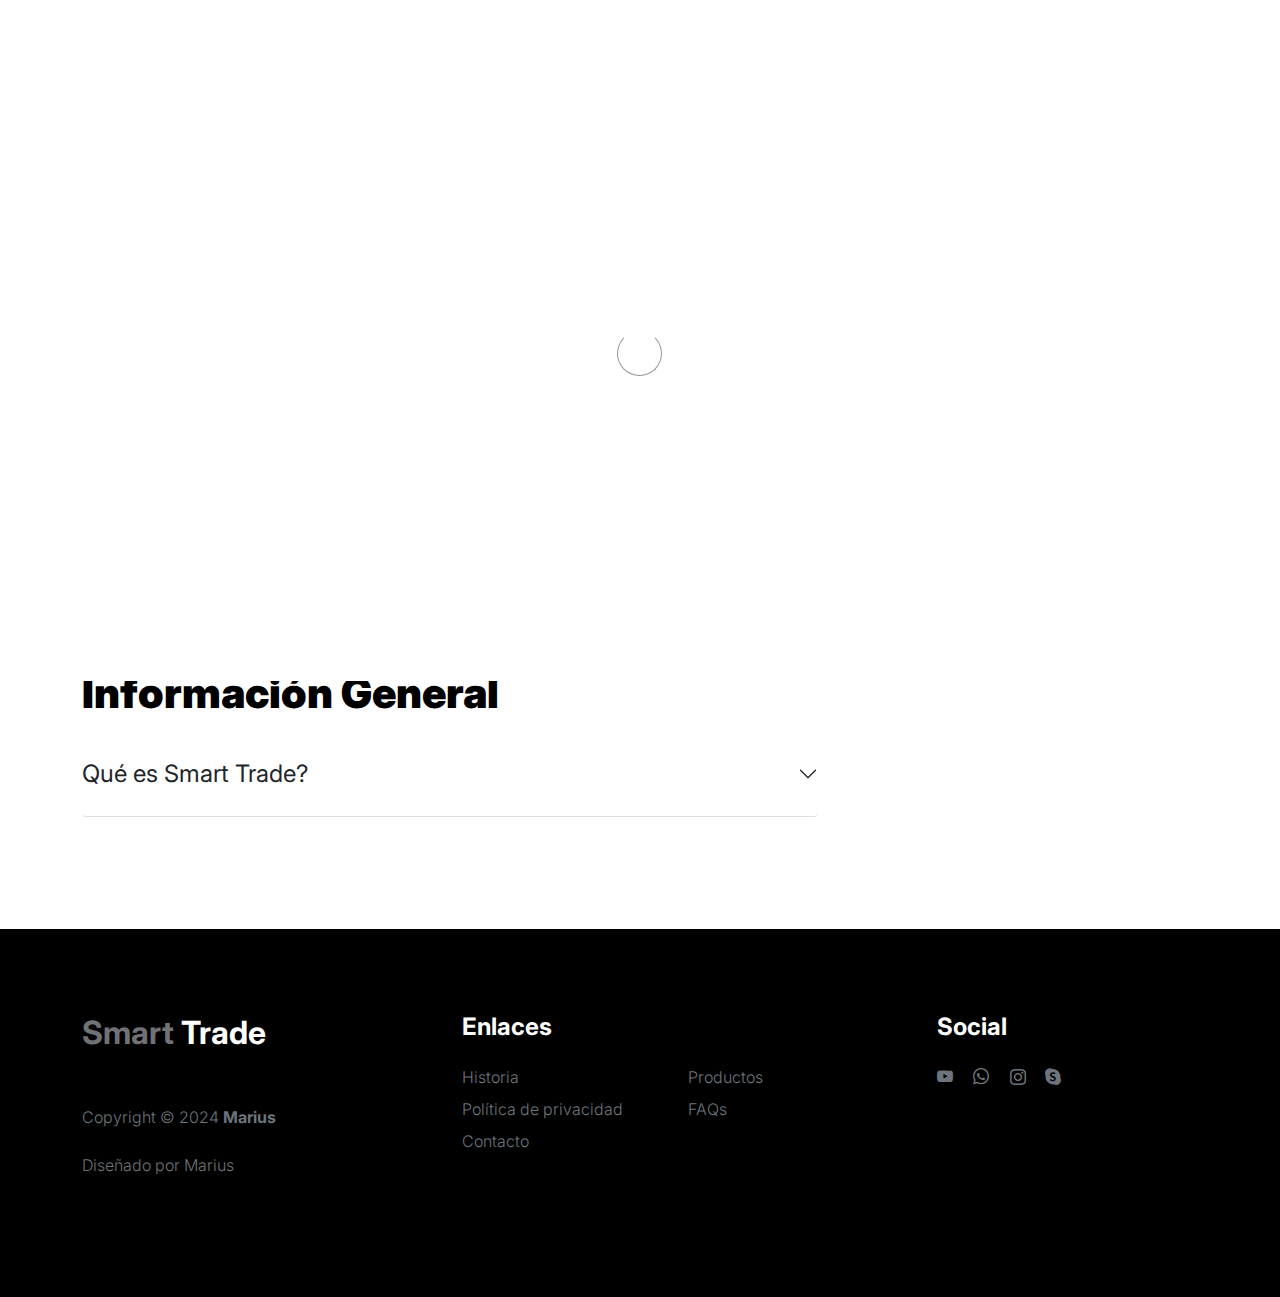
<file: faq.html>
<!DOCTYPE html>
<html lang="en">
  <head>
    <meta charset="utf-8" />
    <meta name="viewport" content="width=device-width, initial-scale=1" />

    <meta name="description" content="" />
    <meta name="author" content="" />

    <title>Smart Trade - FAQs Page</title>

    <!-- CSS FILES -->
    <link rel="preconnect" href="https://fonts.googleapis.com" />

    <link rel="preconnect" href="https://fonts.gstatic.com" crossorigin />

    <link
      href="https://fonts.googleapis.com/css2?family=Inter:wght@100;300;400;700;900&display=swap"
      rel="stylesheet"
    />

    <link href="css/bootstrap.min.css" rel="stylesheet" />
    <link href="css/bootstrap-icons.css" rel="stylesheet" />

    <link rel="stylesheet" href="css/slick.css" />

    <link href="css/tooplate-little-fashion.css" rel="stylesheet" />

    <!--

Tooplate 2127 Little Fashion

https://www.tooplate.com/view/2127-little-fashion

-->
  </head>

  <body>
    <section class="preloader">
      <div class="spinner">
        <span class="sk-inner-circle"></span>
      </div>
    </section>

    <main>
      <nav class="navbar navbar-expand-lg">
        <div class="container">
          <button
            class="navbar-toggler"
            type="button"
            data-bs-toggle="collapse"
            data-bs-target="#navbarNav"
            aria-controls="navbarNav"
            aria-expanded="false"
            aria-label="Toggle navigation"
          >
            <span class="navbar-toggler-icon"></span>
          </button>

          <a class="navbar-brand" href="index.html">
            <strong><span>Smart</span> Trade</strong>
          </a>

          <div class="d-lg-none">
            <a href="sign-in.html" class="bi-person custom-icon me-3"></a>

            <a href="product-detail.html" class="bi-bag custom-icon"></a>
          </div>

          <div class="collapse navbar-collapse" id="navbarNav">
            <ul class="navbar-nav mx-auto">
              <li class="nav-item">
                <a class="nav-link" href="index.html">Inicio</a>
              </li>

              <li class="nav-item">
                <a class="nav-link" href="about.html">Historia</a>
              </li>

              <li class="nav-item">
                <a class="nav-link" href="products.html">Productos</a>
              </li>

              <li class="nav-item">
                <a class="nav-link active" href="faq.html">FAQs</a>
              </li>

              <li class="nav-item">
                <a class="nav-link" href="contact.html">Contacto</a>
              </li>
            </ul>

            <div class="d-none d-lg-block">
              <a href="sign-in.html" class="bi-person custom-icon me-3"></a>

              <a href="product-detail.html" class="bi-bag custom-icon"></a>
            </div>
          </div>
        </div>
      </nav>

      <header
        class="site-header section-padding d-flex justify-content-center align-items-center"
      >
        <div class="container">
          <div class="row">
            <div class="col-lg-10 col-12">
              <h1>
                <span class="d-block text-primary"
                  >Las preguntas más frecuentes</span
                >
                <span class="d-block text-dark">y nuestras respuestas</span>
              </h1>
            </div>
          </div>
        </div>
      </header>

      <section class="faq section-padding">
        <div class="container">
          <div class="row">
            <div class="col-lg-8 col-12">
              <h2>Información General</h2>

              <div class="accordion" id="accordionGeneral">
                <div class="accordion-item">
                  <h2 class="accordion-header" id="headingOne">
                    <button
                      class="accordion-button collapsed"
                      type="button"
                      data-bs-toggle="collapse"
                      data-bs-target="#accordionGeneralOne"
                      aria-expanded="true"
                      aria-controls="accordionGeneralOne"
                    >
                      Qué es Smart Trade?
                    </button>
                  </h2>

                  <div
                    id="accordionGeneralOne"
                    class="accordion-collapse collapse"
                    aria-labelledby="headingOne"
                    data-bs-parent="#accordionGeneral"
                  >
                    <div class="accordion-body">
                      <p class="large-paragraph">
                        <strong>Smart Trade</strong> es una tienda que vende
                        para todos.
                      </p>
                    </div>
                  </div>
            </div>
          </div>
        </div>
      </section>
    </main>

    <footer class="site-footer">
      <div class="container">
        <div class="row">
          <div class="col-lg-3 col-10 me-auto mb-4">
            <h4 class="text-white mb-3">
              <a href="index.html">Smart</a> Trade
            </h4>
            <p class="copyright-text text-muted mt-lg-5 mb-4 mb-lg-0">
              Copyright © 2024 <strong>Marius</strong>
            </p>
            <br />
            <p class="copyright-text">
              Diseñado por
              <a>Marius</a>
            </p>
          </div>

          <div class="col-lg-5 col-8">
            <h5 class="text-white mb-3">Enlaces</h5>

            <ul class="footer-menu d-flex flex-wrap">
              <li class="footer-menu-item">
                <a href="about.html" class="footer-menu-link">Historia</a>
              </li>

              <li class="footer-menu-item">
                <a href="#" class="footer-menu-link">Productos</a>
              </li>

              <li class="footer-menu-item">
                <a href="#" class="footer-menu-link">Política de privacidad</a>
              </li>

              <li class="footer-menu-item">
                <a href="#" class="footer-menu-link">FAQs</a>
              </li>

              <li class="footer-menu-item">
                <a href="#" class="footer-menu-link">Contacto</a>
              </li>
            </ul>
          </div>

          <div class="col-lg-3 col-4">
            <h5 class="text-white mb-3">Social</h5>

            <ul class="social-icon">
              <li><a href="#" class="social-icon-link bi-youtube"></a></li>

              <li><a href="#" class="social-icon-link bi-whatsapp"></a></li>

              <li><a href="#" class="social-icon-link bi-instagram"></a></li>

              <li><a href="#" class="social-icon-link bi-skype"></a></li>
            </ul>
          </div>
        </div>
      </div>
    </footer>

    <!-- JAVASCRIPT FILES -->
    <script src="js/jquery.min.js"></script>
    <script src="js/bootstrap.bundle.min.js"></script>
    <script src="js/Headroom.js"></script>
    <script src="js/jQuery.headroom.js"></script>
    <script src="js/slick.min.js"></script>
    <script src="js/custom.js"></script>
  </body>
</html>
</file>
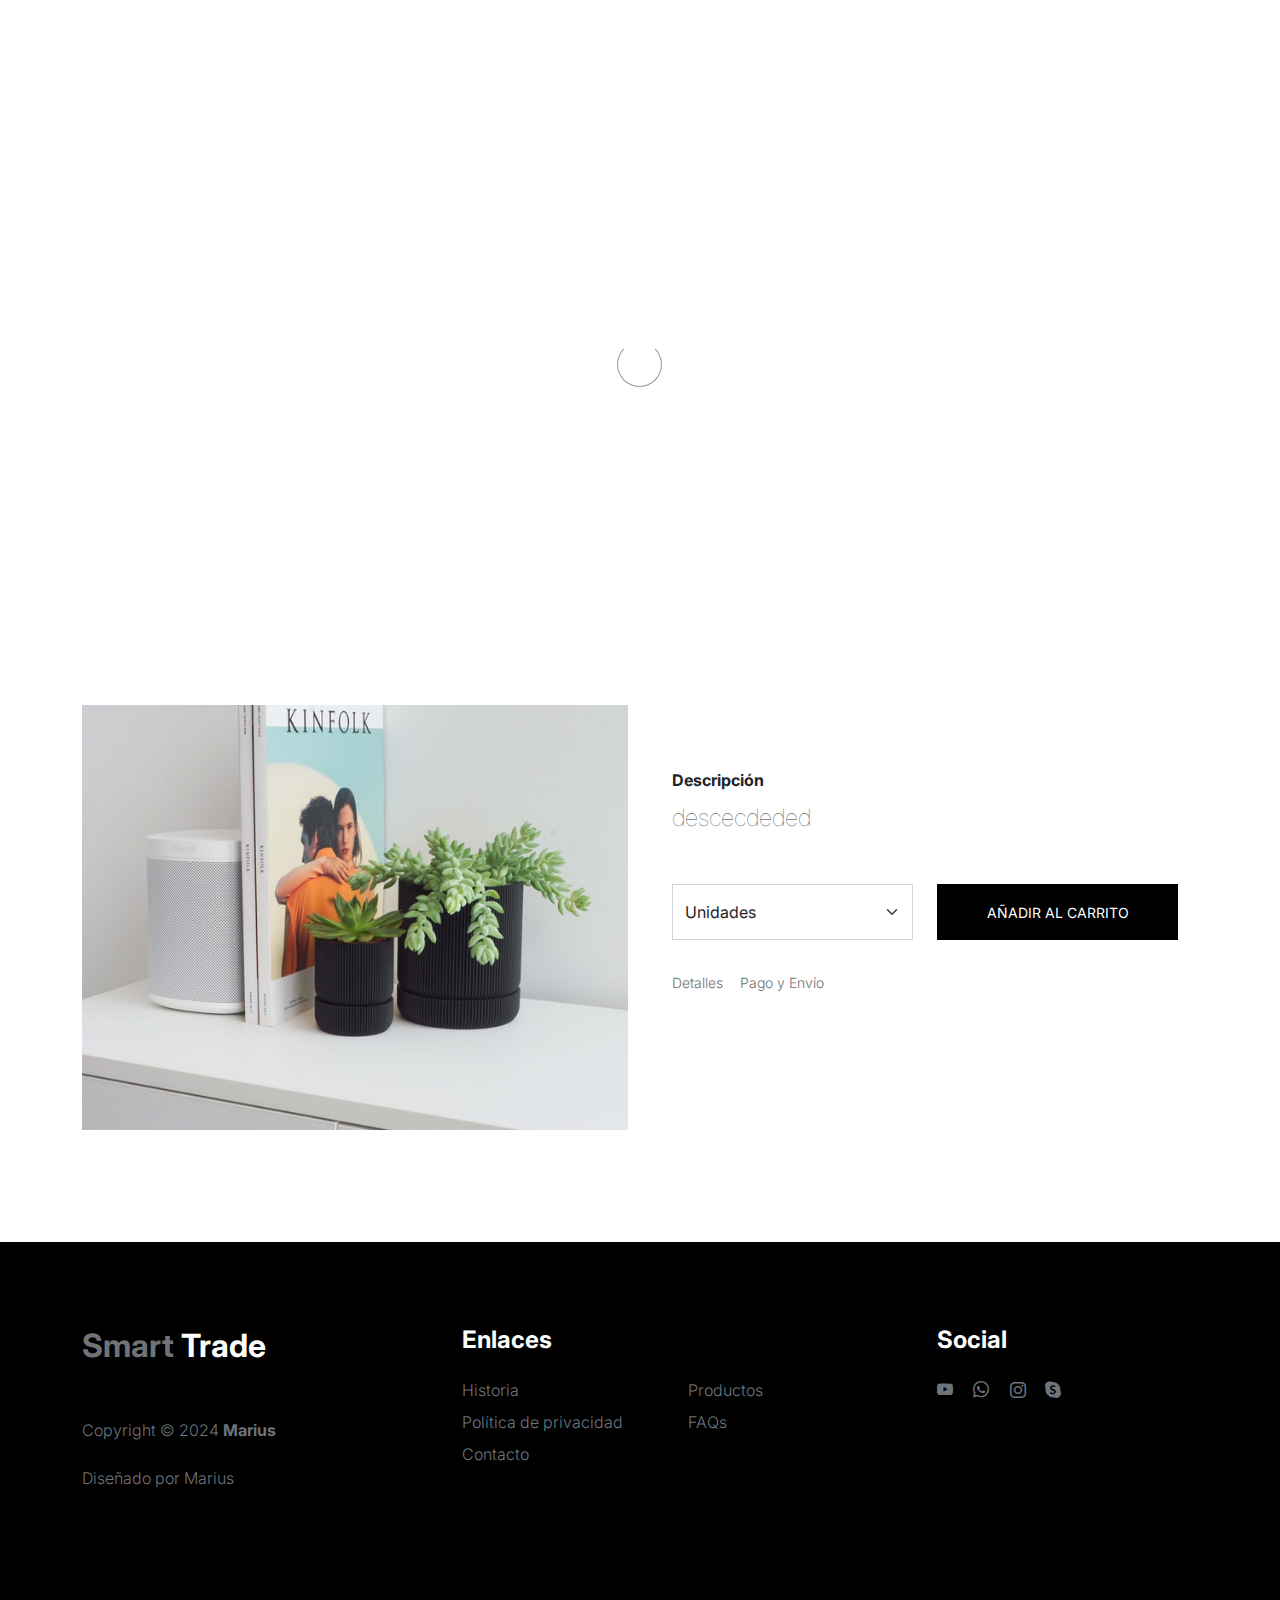
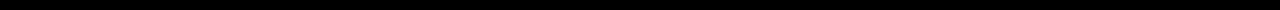
<file: product-detail.html>
<!DOCTYPE html>
<html lang="en">
  <head>
    <meta charset="utf-8" />
    <meta name="viewport" content="width=device-width, initial-scale=1" />

    <meta name="description" content="" />
    <meta name="author" content="" />

    <title>Smart Trade - Product Detail</title>

    <!-- CSS FILES -->
    <link rel="preconnect" href="https://fonts.googleapis.com" />

    <link rel="preconnect" href="https://fonts.gstatic.com" crossorigin />

    <link
      href="https://fonts.googleapis.com/css2?family=Inter:wght@100;300;400;700;900&display=swap"
      rel="stylesheet"
    />

    <link href="css/bootstrap.min.css" rel="stylesheet" />
    <link href="css/bootstrap-icons.css" rel="stylesheet" />

    <link rel="stylesheet" href="css/slick.css" />

    <link href="css/tooplate-little-fashion.css" rel="stylesheet" />
  </head>

  <body>
    <section class="preloader">
      <div class="spinner">
        <span class="sk-inner-circle"></span>
      </div>
    </section>

    <main>
      <nav class="navbar navbar-expand-lg">
        <div class="container">
          <button
            class="navbar-toggler"
            type="button"
            data-bs-toggle="collapse"
            data-bs-target="#navbarNav"
            aria-controls="navbarNav"
            aria-expanded="false"
            aria-label="Toggle navigation"
          >
            <span class="navbar-toggler-icon"></span>
          </button>

          <a class="navbar-brand" href="index.html">
            <strong><span>Smart</span> Trade</strong>
          </a>

          <div class="d-lg-none">
            <a href="sign-in.html" class="bi-person custom-icon me-3"></a>

            <a href="product-detail.html" class="bi-bag custom-icon"></a>
          </div>

          <div class="collapse navbar-collapse" id="navbarNav">
            <ul class="navbar-nav mx-auto">
              <li class="nav-item">
                <a class="nav-link" href="index.html">Inicio</a>
              </li>

              <li class="nav-item">
                <a class="nav-link" href="about.html">Historia</a>
              </li>

              <li class="nav-item">
                <a class="nav-link" href="products.html">Productos</a>
              </li>

              <li class="nav-item">
                <a class="nav-link" href="faq.html">FAQs</a>
              </li>

              <li class="nav-item">
                <a class="nav-link" href="contact.html">Contacto</a>
              </li>
            </ul>

            <div class="d-none d-lg-block">
              <a href="sign-in.html" class="bi-person custom-icon me-3"></a>

              <a href="product-detail.html" class="bi-bag custom-icon"></a>
            </div>
          </div>
        </div>
      </nav>

      <header
        class="site-header section-padding d-flex justify-content-center align-items-center"
      >
        <div class="container">
          <div class="row">
            <div class="col-lg-10 col-12">
              <h1>
                <span class="d-block text-primary">De ti</span>
                <span class="d-block text-dark">Para ti</span>
              </h1>
            </div>
          </div>
        </div>
      </header>

      <section class="product-detail section-padding">
        <div class="container">
          <div class="row">
            <div class="col-lg-6 col-12">
              <div class="product-thumb">
                <img
                  src="images/product/evan-mcdougall-qnh1odlqOmk-unsplash.jpeg"
                  class="img-fluid product-image"
                  alt=""
                />
              </div>
            </div>

            <div class="col-lg-6 col-12">
              <div class="product-info d-flex">
                <div>
                  <h2 class="product-title mb-0">Coche</h2>

                  <p class="product-p">Coche teledirigido a pedales</p>
                </div>

                <small class="product-price text-muted ms-auto mt-auto mb-5"
                  >$25</small
                >
              </div>

              <div class="product-description">
                <strong class="d-block mt-4 mb-2">Descripción</strong>

                <p class="lead mb-5">descecdeded</p>
              </div>

              <div class="product-cart-thumb row">
                <div class="col-lg-6 col-12">
                  <select
                    class="form-select cart-form-select"
                    id="inputGroupSelect01"
                  >
                    <option selected>Unidades</option>
                    <option value="1">1</option>
                    <option value="2">2</option>
                    <option value="3">3</option>
                    <option value="4">4</option>
                    <option value="5">5</option>
                  </select>
                </div>

                <div class="col-lg-6 col-12 mt-4 mt-lg-0">
                  <button
                    type="submit"
                    class="btn custom-btn cart-btn"
                    data-bs-toggle="modal"
                    data-bs-target="#cart-modal"
                  >
                    Añadir al carrito
                  </button>
                </div>

                <p>
                  <a href="#" class="product-additional-link">Detalles</a>

                  <a href="#" class="product-additional-link">Pago y Envío</a>
                </p>
              </div>
            </div>
          </div>
        </div>
      </section>
    </main>

    <footer class="site-footer">
      <div class="container">
        <div class="row">
          <div class="col-lg-3 col-10 me-auto mb-4">
            <h4 class="text-white mb-3">
              <a href="index.html">Smart</a> Trade
            </h4>
            <p class="copyright-text text-muted mt-lg-5 mb-4 mb-lg-0">
              Copyright © 2024 <strong>Marius</strong>
            </p>
            <br />
            <p class="copyright-text">
              Diseñado por
              <a>Marius</a>
            </p>
          </div>

          <div class="col-lg-5 col-8">
            <h5 class="text-white mb-3">Enlaces</h5>

            <ul class="footer-menu d-flex flex-wrap">
              <li class="footer-menu-item">
                <a href="about.html" class="footer-menu-link">Historia</a>
              </li>

              <li class="footer-menu-item">
                <a href="#" class="footer-menu-link">Productos</a>
              </li>

              <li class="footer-menu-item">
                <a href="#" class="footer-menu-link">Política de privacidad</a>
              </li>

              <li class="footer-menu-item">
                <a href="#" class="footer-menu-link">FAQs</a>
              </li>

              <li class="footer-menu-item">
                <a href="#" class="footer-menu-link">Contacto</a>
              </li>
            </ul>
          </div>

          <div class="col-lg-3 col-4">
            <h5 class="text-white mb-3">Social</h5>

            <ul class="social-icon">
              <li><a href="#" class="social-icon-link bi-youtube"></a></li>

              <li><a href="#" class="social-icon-link bi-whatsapp"></a></li>

              <li><a href="#" class="social-icon-link bi-instagram"></a></li>

              <li><a href="#" class="social-icon-link bi-skype"></a></li>
            </ul>
          </div>
        </div>
      </div>
    </footer>

    <!-- CART MODAL -->
    <div
      class="modal fade"
      id="cart-modal"
      tabindex="-1"
      aria-labelledby="exampleModalLabel"
      aria-hidden="true"
    >
      <div class="modal-dialog modal-dialog-centered modal-lg">
        <div class="modal-content border-0">
          <div class="modal-header flex-column">
            <button
              type="button"
              class="btn-close"
              data-bs-dismiss="modal"
              aria-label="Close"
            ></button>
          </div>

          <div class="modal-body">
            <div class="row">
              <div class="col-lg-6 col-12 mt-4 mt-lg-0">
                <img
                  src="images/product/evan-mcdougall-qnh1odlqOmk-unsplash.jpeg"
                  class="img-fluid product-image"
                  alt=""
                />
              </div>

              <div class="col-lg-6 col-12 mt-3 mt-lg-0">
                <h3 class="modal-title" id="exampleModalLabel">Tree pot</h3>

                <p class="product-price text-muted mt-3">$25</p>

                <p class="product-p">Quatity: <span class="ms-1">4</span></p>

                <p class="product-p">Colour: <span class="ms-1">Black</span></p>

                <p class="product-p pb-3">
                  Size: <span class="ms-1">S/S</span>
                </p>

                <div class="border-top mt-4 pt-3">
                  <p class="product-p">
                    <strong>Total: <span class="ms-1">$100</span></strong>
                  </p>
                </div>
              </div>
            </div>
          </div>

          <div class="modal-footer">
            <div class="row w-50">
              <button type="button" class="btn custom-btn cart-btn ms-lg-4">
                Checkout
              </button>
            </div>
          </div>
        </div>
      </div>
    </div>

    <!-- JAVASCRIPT FILES -->
    <script src="js/jquery.min.js"></script>
    <script src="js/bootstrap.bundle.min.js"></script>
    <script src="js/Headroom.js"></script>
    <script src="js/jQuery.headroom.js"></script>
    <script src="js/slick.min.js"></script>
    <script src="js/custom.js"></script>
  </body>
</html>
</file>
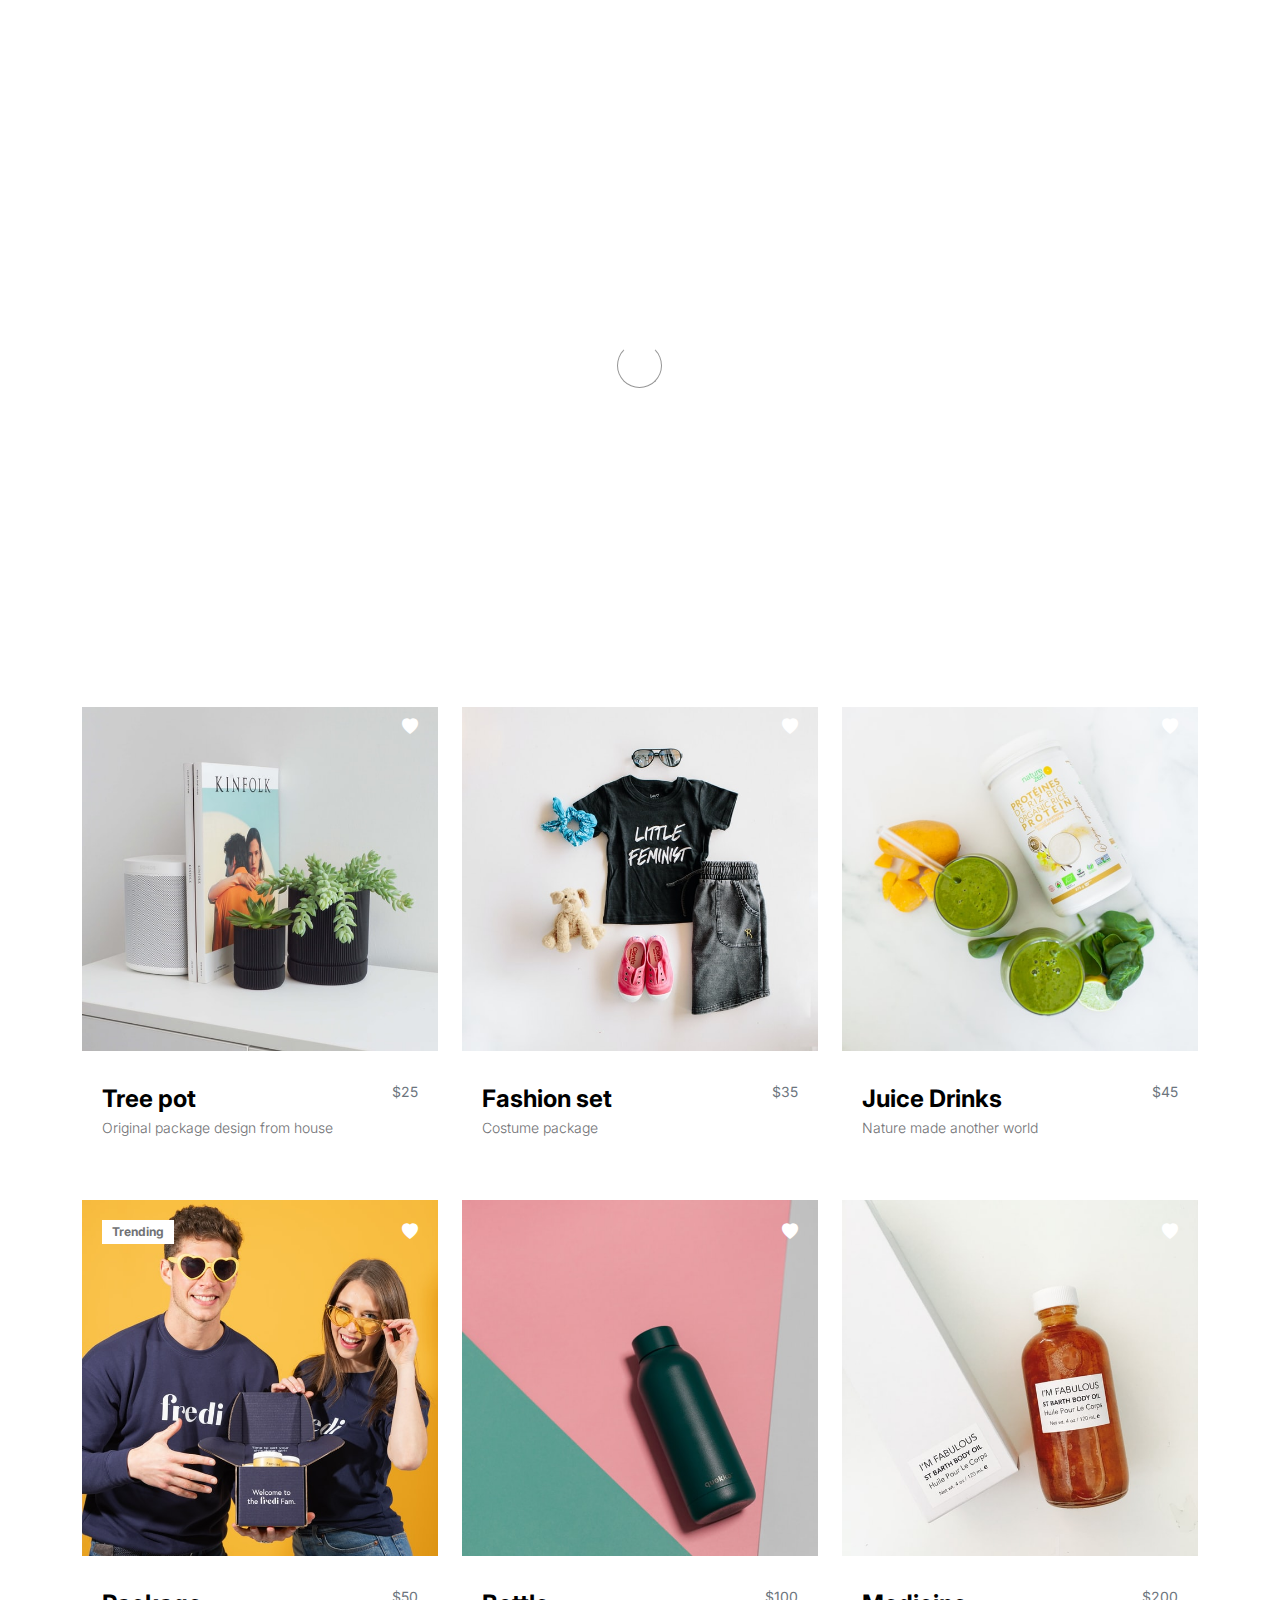
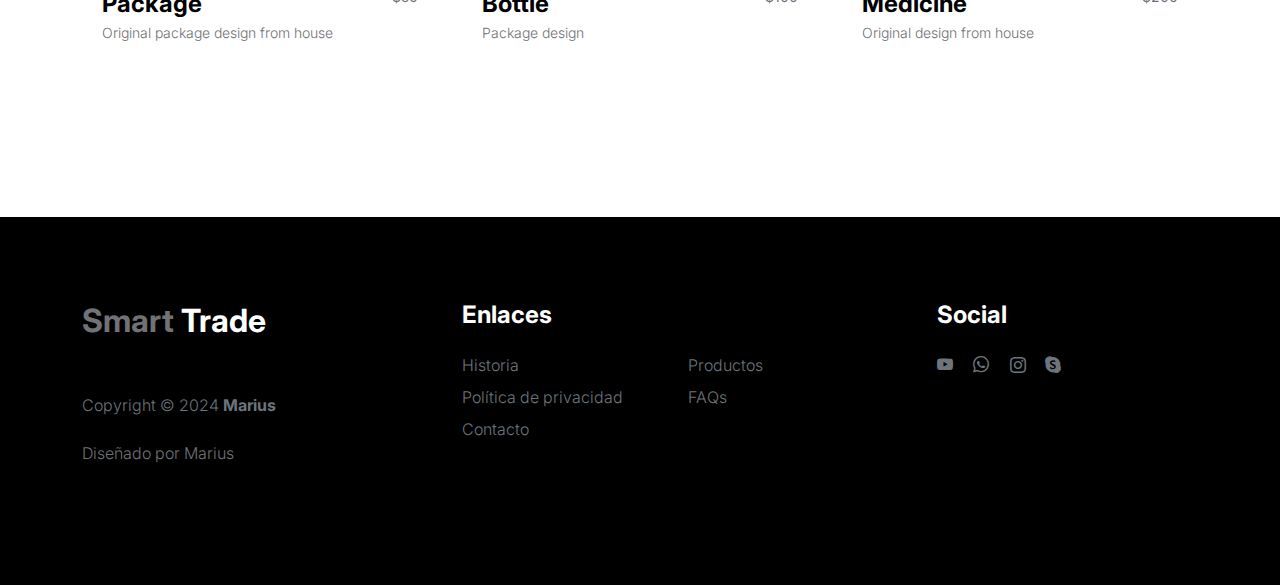
<file: products.html>
<!DOCTYPE html>
<html lang="en">
  <head>
    <meta charset="utf-8" />
    <meta name="viewport" content="width=device-width, initial-scale=1" />

    <meta name="description" content="" />
    <meta name="author" content="" />

    <title>Smart Trade - Products</title>

    <!-- CSS FILES -->
    <link rel="preconnect" href="https://fonts.googleapis.com" />

    <link rel="preconnect" href="https://fonts.gstatic.com" crossorigin />

    <link
      href="https://fonts.googleapis.com/css2?family=Inter:wght@100;300;400;700;900&display=swap"
      rel="stylesheet"
    />

    <link href="css/bootstrap.min.css" rel="stylesheet" />
    <link href="css/bootstrap-icons.css" rel="stylesheet" />

    <link rel="stylesheet" href="css/slick.css" />

    <link href="css/tooplate-little-fashion.css" rel="stylesheet" />
  </head>

  <body>
    <section class="preloader">
      <div class="spinner">
        <span class="sk-inner-circle"></span>
      </div>
    </section>

    <main>
      <nav class="navbar navbar-expand-lg">
        <div class="container">
          <button
            class="navbar-toggler"
            type="button"
            data-bs-toggle="collapse"
            data-bs-target="#navbarNav"
            aria-controls="navbarNav"
            aria-expanded="false"
            aria-label="Toggle navigation"
          >
            <span class="navbar-toggler-icon"></span>
          </button>

          <a class="navbar-brand" href="index.html">
            <strong><span>Smart</span> Trade</strong>
          </a>

          <div class="d-lg-none">
            <a href="sign-in.html" class="bi-person custom-icon me-3"></a>

            <a href="product-detail.html" class="bi-bag custom-icon"></a>
          </div>

          <div class="collapse navbar-collapse" id="navbarNav">
            <ul class="navbar-nav mx-auto">
              <li class="nav-item">
                <a class="nav-link" href="index.html">Inicio</a>
              </li>

              <li class="nav-item">
                <a class="nav-link" href="about.html">Historia</a>
              </li>

              <li class="nav-item">
                <a class="nav-link active" href="products.html">Productos</a>
              </li>

              <li class="nav-item">
                <a class="nav-link" href="faq.html">FAQs</a>
              </li>

              <li class="nav-item">
                <a class="nav-link" href="contact.html">Contacto</a>
              </li>
            </ul>

            <div class="d-none d-lg-block">
              <a href="sign-in.html" class="bi-person custom-icon me-3"></a>

              <a href="product-detail.html" class="bi-bag custom-icon"></a>
            </div>
          </div>
        </div>
      </nav>

      <header
        class="site-header section-padding d-flex justify-content-center align-items-center"
      >
        <div class="container">
          <div class="row">
            <div class="col-lg-10 col-12">
              <h1>
                <span class="d-block text-primary">Productos</span>
                <span class="d-block text-dark">que aportan</span>
              </h1>
            </div>
          </div>
        </div>
      </header>

      <section class="products section-padding">
        <div class="container">
          <div class="row">
            <div class="col-12">
              <h2 class="mb-5">Productos</h2>
            </div>

            <div class="col-lg-4 col-12 mb-3">
              <div class="product-thumb">
                <a href="product-detail.html">
                  <img
                    src="images/product/evan-mcdougall-qnh1odlqOmk-unsplash.jpeg"
                    class="img-fluid product-image"
                    alt=""
                  />
                </a>

                <div class="product-top d-flex">
                  <a href="#" class="bi-heart-fill product-icon ms-auto"></a>
                </div>

                <div class="product-info d-flex">
                  <div>
                    <h5 class="product-title mb-0">
                      <a href="product-detail.html" class="product-title-link"
                        >Tree pot</a
                      >
                    </h5>

                    <p class="product-p">Original package design from house</p>
                  </div>

                  <small class="product-price text-muted ms-auto">$25</small>
                </div>
              </div>
            </div>

            <div class="col-lg-4 col-12 mb-3">
              <div class="product-thumb">
                <a href="product-detail.html">
                  <img
                    src="images/product/jordan-nix-CkCUvwMXAac-unsplash.jpeg"
                    class="img-fluid product-image"
                    alt=""
                  />
                </a>

                <div class="product-top d-flex">
                  <a href="#" class="bi-heart-fill product-icon ms-auto"></a>
                </div>

                <div class="product-info d-flex">
                  <div>
                    <h5 class="product-title mb-0">
                      <a href="product-detail.html" class="product-title-link"
                        >Fashion set</a
                      >
                    </h5>

                    <p class="product-p">Costume package</p>
                  </div>

                  <small class="product-price text-muted ms-auto">$35</small>
                </div>
              </div>
            </div>

            <div class="col-lg-4 col-12">
              <div class="product-thumb">
                <a href="product-detail.html">
                  <img
                    src="images/product/nature-zen-3Dn1BZZv3m8-unsplash.jpeg"
                    class="img-fluid product-image"
                    alt=""
                  />
                </a>

                <div class="product-top d-flex">
                  <a href="#" class="bi-heart-fill product-icon ms-auto"></a>
                </div>

                <div class="product-info d-flex">
                  <div>
                    <h5 class="product-title mb-0">
                      <a href="product-detail.html" class="product-title-link"
                        >Juice Drinks</a
                      >
                    </h5>

                    <p class="product-p">Nature made another world</p>
                  </div>

                  <small class="product-price text-muted ms-auto">$45</small>
                </div>
              </div>
            </div>

            <div class="col-lg-4 col-12 mb-3">
              <div class="product-thumb">
                <a href="product-detail.html">
                  <img
                    src="images/product/team-fredi-8HRKoay8VJE-unsplash.jpeg"
                    class="img-fluid product-image"
                    alt=""
                  />
                </a>

                <div class="product-top d-flex">
                  <span class="product-alert">Trending</span>

                  <a href="#" class="bi-heart-fill product-icon ms-auto"></a>
                </div>

                <div class="product-info d-flex">
                  <div>
                    <h5 class="product-title mb-0">
                      <a href="product-detail.html" class="product-title-link"
                        >Package</a
                      >
                    </h5>

                    <p class="product-p">Original package design from house</p>
                  </div>

                  <small class="product-price text-muted ms-auto">$50</small>
                </div>
              </div>
            </div>

            <div class="col-lg-4 col-12 mb-3">
              <div class="product-thumb">
                <a href="product-detail.html">
                  <img
                    src="images/product/quokkabottles-kFc1_G1GvKA-unsplash.jpeg"
                    class="img-fluid product-image"
                    alt=""
                  />
                </a>

                <div class="product-top d-flex">
                  <a href="#" class="bi-heart-fill product-icon ms-auto"></a>
                </div>

                <div class="product-info d-flex">
                  <div>
                    <h5 class="product-title mb-0">
                      <a href="product-detail.html" class="product-title-link"
                        >Bottle</a
                      >
                    </h5>

                    <p class="product-p">Package design</p>
                  </div>

                  <small class="product-price text-muted ms-auto">$100</small>
                </div>
              </div>
            </div>

            <div class="col-lg-4 col-12 mb-3">
              <div class="product-thumb">
                <a href="product-detail.html">
                  <img
                    src="images/product/anis-m-WnVrO-DvxcE-unsplash.jpeg"
                    class="img-fluid product-image"
                    alt=""
                  />
                </a>

                <div class="product-top d-flex">
                  <a href="#" class="bi-heart-fill product-icon ms-auto"></a>
                </div>

                <div class="product-info d-flex">
                  <div>
                    <h5 class="product-title mb-0">
                      <a href="product-detail.html" class="product-title-link"
                        >Medicine</a
                      >
                    </h5>

                    <p class="product-p">Original design from house</p>
                  </div>

                  <small class="product-price text-muted ms-auto">$200</small>
                </div>
              </div>
            </div>
          </div>
        </div>
      </section>
    </main>

    <footer class="site-footer">
      <div class="container">
        <div class="row">
          <div class="col-lg-3 col-10 me-auto mb-4">
            <h4 class="text-white mb-3">
              <a href="index.html">Smart</a> Trade
            </h4>
            <p class="copyright-text text-muted mt-lg-5 mb-4 mb-lg-0">
              Copyright © 2024 <strong>Marius</strong>
            </p>
            <br />
            <p class="copyright-text">
              Diseñado por
              <a>Marius</a>
            </p>
          </div>

          <div class="col-lg-5 col-8">
            <h5 class="text-white mb-3">Enlaces</h5>

            <ul class="footer-menu d-flex flex-wrap">
              <li class="footer-menu-item">
                <a href="about.html" class="footer-menu-link">Historia</a>
              </li>

              <li class="footer-menu-item">
                <a href="#" class="footer-menu-link">Productos</a>
              </li>

              <li class="footer-menu-item">
                <a href="#" class="footer-menu-link">Política de privacidad</a>
              </li>

              <li class="footer-menu-item">
                <a href="#" class="footer-menu-link">FAQs</a>
              </li>

              <li class="footer-menu-item">
                <a href="#" class="footer-menu-link">Contacto</a>
              </li>
            </ul>
          </div>

          <div class="col-lg-3 col-4">
            <h5 class="text-white mb-3">Social</h5>

            <ul class="social-icon">
              <li><a href="#" class="social-icon-link bi-youtube"></a></li>

              <li><a href="#" class="social-icon-link bi-whatsapp"></a></li>

              <li><a href="#" class="social-icon-link bi-instagram"></a></li>

              <li><a href="#" class="social-icon-link bi-skype"></a></li>
            </ul>
          </div>
        </div>
      </div>
    </footer>

    <!-- JAVASCRIPT FILES -->
    <script src="js/jquery.min.js"></script>
    <script src="js/bootstrap.bundle.min.js"></script>
    <script src="js/Headroom.js"></script>
    <script src="js/jQuery.headroom.js"></script>
    <script src="js/slick.min.js"></script>
    <script src="js/custom.js"></script>
  </body>
</html>
</file>
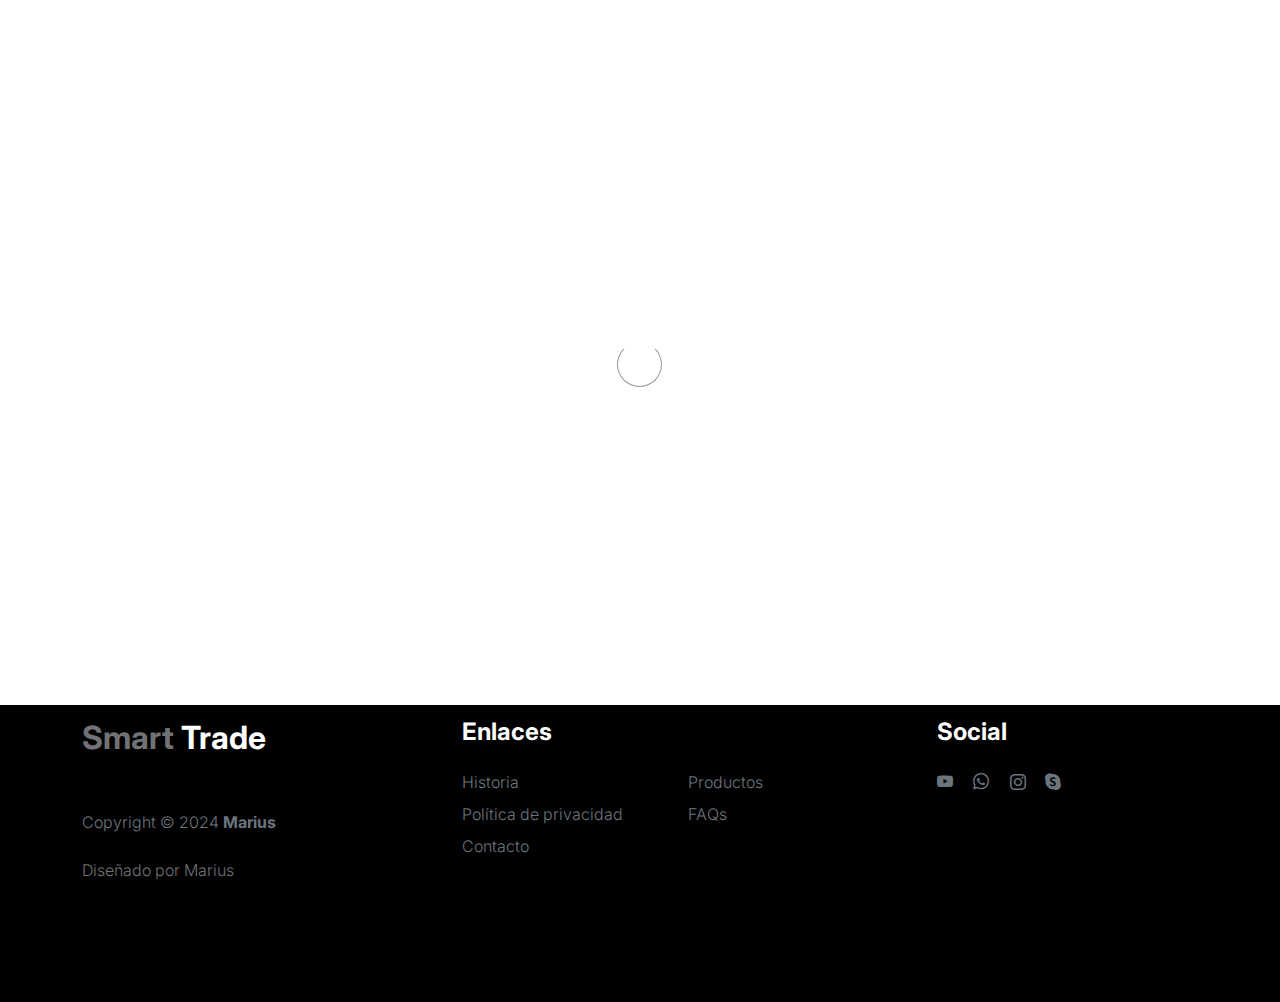
<file: sign-in.html>
<!DOCTYPE html>
<html lang="en">
  <head>
    <meta charset="utf-8" />
    <meta name="viewport" content="width=device-width, initial-scale=1" />

    <meta name="description" content="" />
    <meta name="author" content="" />

    <title>Smart Trade - Sign In Page</title>

    <!-- CSS FILES -->
    <link rel="preconnect" href="https://fonts.googleapis.com" />

    <link rel="preconnect" href="https://fonts.gstatic.com" crossorigin />

    <link
      href="https://fonts.googleapis.com/css2?family=Inter:wght@100;300;400;700;900&display=swap"
      rel="stylesheet"
    />

    <link href="css/bootstrap.min.css" rel="stylesheet" />
    <link href="css/bootstrap-icons.css" rel="stylesheet" />

    <link rel="stylesheet" href="css/slick.css" />

    <link href="css/tooplate-little-fashion.css" rel="stylesheet" />
  </head>

  <body>
    <section class="preloader">
      <div class="spinner">
        <span class="sk-inner-circle"></span>
      </div>
    </section>

    <main>
      <section class="sign-in-form section-padding">
        <div class="container">
          <div class="row">
            <div class="col-lg-8 mx-auto col-12">
              <h1 class="hero-title text-center mb-5">Inicio de sesión</h1>

              <div class="row">
                <div class="col-lg-8 col-11 mx-auto">
                  <form role="form" method="post">
                    <div class="form-floating mb-4 p-0">
                      <input
                        type="email"
                        name="email"
                        id="email"
                        pattern="[^ @]*@[^ @]*"
                        class="form-control"
                        placeholder="Email address"
                        required
                      />

                      <label for="email">Dirección email</label>
                    </div>

                    <div class="form-floating p-0">
                      <input
                        type="password"
                        name="password"
                        id="password"
                        class="form-control"
                        placeholder="Password"
                        required
                      />

                      <label for="password">Contraseña</label>
                    </div>

                    <button
                      type="submit"
                      class="btn custom-btn form-control mt-4 mb-3"
                    >
                      Sign in
                    </button>

                    <p class="text-center">
                      No tienes una cuenta?
                      <a href="sign-up.html">Regístrate</a>
                    </p>
                  </form>
                </div>
              </div>
            </div>
          </div>
        </div>
      </section>
    </main>

    <footer class="site-footer">
      <div class="container">
        <div class="row">
          <div class="col-lg-3 col-10 me-auto mb-4">
            <h4 class="text-white mb-3">
              <a href="index.html">Smart</a> Trade
            </h4>
            <p class="copyright-text text-muted mt-lg-5 mb-4 mb-lg-0">
              Copyright © 2024 <strong>Marius</strong>
            </p>
            <br />
            <p class="copyright-text">
              Diseñado por
              <a>Marius</a>
            </p>
          </div>

          <div class="col-lg-5 col-8">
            <h5 class="text-white mb-3">Enlaces</h5>

            <ul class="footer-menu d-flex flex-wrap">
              <li class="footer-menu-item">
                <a href="about.html" class="footer-menu-link">Historia</a>
              </li>

              <li class="footer-menu-item">
                <a href="#" class="footer-menu-link">Productos</a>
              </li>

              <li class="footer-menu-item">
                <a href="#" class="footer-menu-link">Política de privacidad</a>
              </li>

              <li class="footer-menu-item">
                <a href="#" class="footer-menu-link">FAQs</a>
              </li>

              <li class="footer-menu-item">
                <a href="#" class="footer-menu-link">Contacto</a>
              </li>
            </ul>
          </div>

          <div class="col-lg-3 col-4">
            <h5 class="text-white mb-3">Social</h5>

            <ul class="social-icon">
              <li><a href="#" class="social-icon-link bi-youtube"></a></li>

              <li><a href="#" class="social-icon-link bi-whatsapp"></a></li>

              <li><a href="#" class="social-icon-link bi-instagram"></a></li>

              <li><a href="#" class="social-icon-link bi-skype"></a></li>
            </ul>
          </div>
        </div>
      </div>
    </footer>

    <!-- JAVASCRIPT FILES -->
    <script src="js/jquery.min.js"></script>
    <script src="js/bootstrap.bundle.min.js"></script>
    <script src="js/Headroom.js"></script>
    <script src="js/jQuery.headroom.js"></script>
    <script src="js/slick.min.js"></script>
    <script src="js/custom.js"></script>
  </body>
</html>
</file>
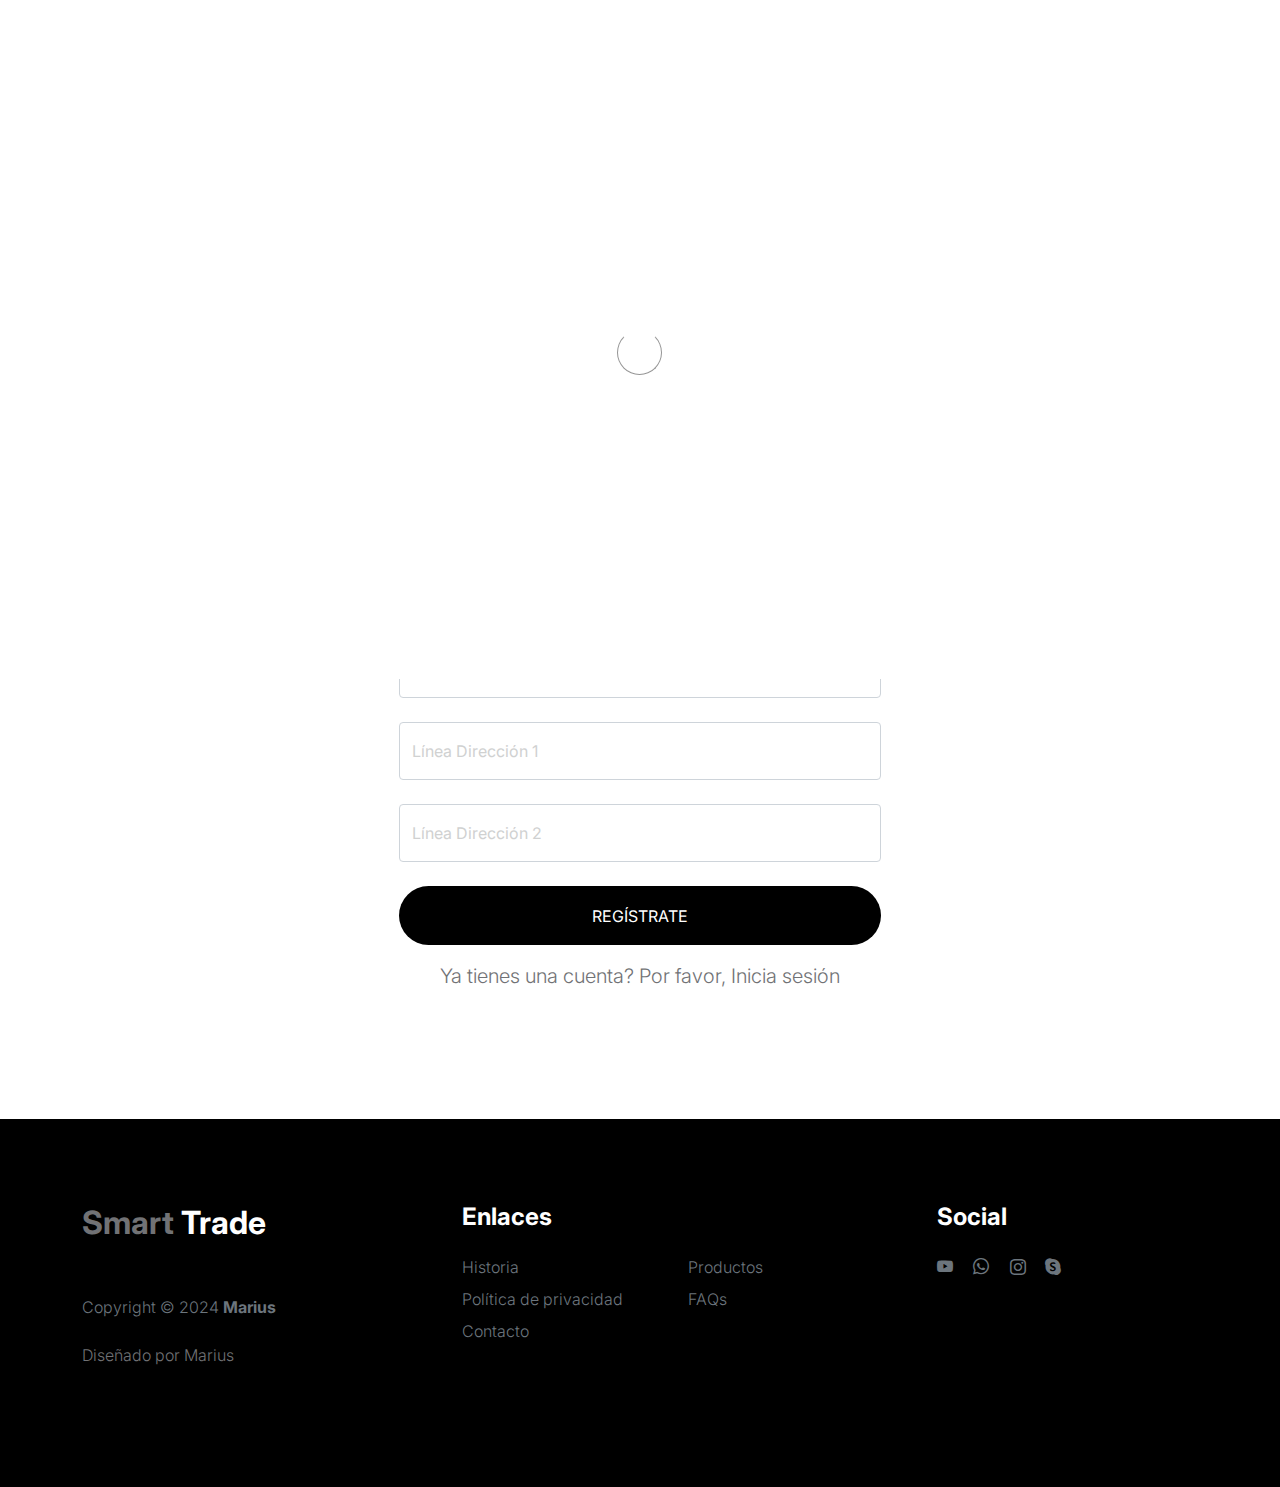
<file: sign-up.html>
<!DOCTYPE html>
<html lang="en">
  <head>
    <meta charset="utf-8" />
    <meta name="viewport" content="width=device-width, initial-scale=1" />

    <meta name="description" content="" />
    <meta name="author" content="" />

    <title>Smart Trade - Sign Up Page</title>

    <!-- CSS FILES -->
    <link rel="preconnect" href="https://fonts.googleapis.com" />

    <link rel="preconnect" href="https://fonts.gstatic.com" crossorigin />

    <link
      href="https://fonts.googleapis.com/css2?family=Inter:wght@100;300;400;700;900&display=swap"
      rel="stylesheet"
    />

    <link href="css/bootstrap.min.css" rel="stylesheet" />
    <link href="css/bootstrap-icons.css" rel="stylesheet" />

    <link rel="stylesheet" href="css/slick.css" />

    <link href="css/tooplate-little-fashion.css" rel="stylesheet" />
  </head>

  <body>
    <section class="preloader">
      <div class="spinner">
        <span class="sk-inner-circle"></span>
      </div>
    </section>

    <main>
      <section class="sign-in-form section-padding">
        <div class="container">
          <div class="row">
            <div class="col-lg-8 mx-auto col-12">
              <h1 class="hero-title text-center mb-5">Regístrate</h1>

              <div class="social-login d-flex flex-column w-50 m-auto">
                <a href="#" class="btn custom-btn social-btn mb-4">
                  <i class="bi bi-google me-3"></i>

                  Continúa con Google
                </a>

                <a href="#" class="btn custom-btn social-btn">
                  <i class="bi bi-facebook me-3"></i>

                  Continúa con Facebook
                </a>
              </div>

              <div class="div-separator w-50 m-auto my-5"><span>o</span></div>

              <div class="row">
                <div class="col-lg-8 col-11 mx-auto">
                  <form role="form" method="post">
                    <div class="form-floating">
                      <input
                        type="email"
                        name="email"
                        id="email"
                        pattern="[^ @]*@[^ @]*"
                        class="form-control"
                        placeholder="Email address"
                        required
                      />

                      <label for="email">Dirección email</label>
                    </div>

                    <div class="form-floating my-4">
                      <input
                        type="password"
                        name="password"
                        id="password"
                        pattern="[0-9a-zA-Z]{4,10}"
                        class="form-control"
                        placeholder="Password"
                        required
                      />

                      <label for="password">Contraseña</label>

                      <p class="text-center"></p>
                    </div>

                    <div class="form-floating my-4">
                      <input
                        type="password"
                        name="confirm_password"
                        id="confirm_password"
                        pattern="[0-9a-zA-Z]{4,10}"
                        class="form-control"
                        placeholder="Password"
                        required
                      />

                      <label for="confirm_password"
                        >Confirmación contraseña</label
                      >
                    </div>

                    <div class="form-floating my-4">
                      <input
                        type="address"
                        name="address1"
                        id="address1"
                        class="form-control"
                        placeholder="línea Dirección 1"
                        required
                      />

                      <label for="email">Línea Dirección 1</label>
                    </div>

                    <div class="form-floating">
                      <input
                        type="address"
                        name="address2"
                        id="address2"
                        class="form-control"
                        placeholder="Línea Dirección 2"
                        required
                      />

                      <label for="email">Línea Dirección 2</label>
                    </div>

                    <button
                      type="submit"
                      class="btn custom-btn form-control mt-4 mb-3"
                    >
                      Regístrate
                    </button>

                    <p class="text-center">
                      Ya tienes una cuenta? Por favor,
                      <a href="sign-in.html">Inicia sesión</a>
                    </p>
                  </form>
                </div>
              </div>
            </div>
          </div>
        </div>
      </section>
    </main>

    <footer class="site-footer">
      <div class="container">
        <div class="row">
          <div class="col-lg-3 col-10 me-auto mb-4">
            <h4 class="text-white mb-3">
              <a href="index.html">Smart</a> Trade
            </h4>
            <p class="copyright-text text-muted mt-lg-5 mb-4 mb-lg-0">
              Copyright © 2024 <strong>Marius</strong>
            </p>
            <br />
            <p class="copyright-text">
              Diseñado por
              <a>Marius</a>
            </p>
          </div>

          <div class="col-lg-5 col-8">
            <h5 class="text-white mb-3">Enlaces</h5>

            <ul class="footer-menu d-flex flex-wrap">
              <li class="footer-menu-item">
                <a href="about.html" class="footer-menu-link">Historia</a>
              </li>

              <li class="footer-menu-item">
                <a href="#" class="footer-menu-link">Productos</a>
              </li>

              <li class="footer-menu-item">
                <a href="#" class="footer-menu-link">Política de privacidad</a>
              </li>

              <li class="footer-menu-item">
                <a href="#" class="footer-menu-link">FAQs</a>
              </li>

              <li class="footer-menu-item">
                <a href="#" class="footer-menu-link">Contacto</a>
              </li>
            </ul>
          </div>

          <div class="col-lg-3 col-4">
            <h5 class="text-white mb-3">Social</h5>

            <ul class="social-icon">
              <li><a href="#" class="social-icon-link bi-youtube"></a></li>

              <li><a href="#" class="social-icon-link bi-whatsapp"></a></li>

              <li><a href="#" class="social-icon-link bi-instagram"></a></li>

              <li><a href="#" class="social-icon-link bi-skype"></a></li>
            </ul>
          </div>
        </div>
      </div>
    </footer>

    <!-- JAVASCRIPT FILES -->
    <script src="js/jquery.min.js"></script>
    <script src="js/bootstrap.bundle.min.js"></script>
    <script src="js/Headroom.js"></script>
    <script src="js/jQuery.headroom.js"></script>
    <script src="js/slick.min.js"></script>
    <script src="js/custom.js"></script>
  </body>
</html>
</file>
<file: css/tooplate-little-fashion.css>
/*---------------------------------------
  CUSTOM PROPERTIES ( VARIABLES )             
-----------------------------------------*/
:root {
  --white-color: #ffffff;
  --primary-color: #ff4400;
  --section-bg-color: #f0f8ff;
  --dark-color: #000000;
  --grey-color: #d0d1d1;
  --p-color: #717275;

  --body-font-family: "Inter", sans-serif;

  --h5-font-size: 24px;
  --p-font-size: 20px;
  --copyright-text-font-size: 16px;
  --product-link-font-size: 14px;
  --custom-link-font-size: 12px;

  --font-weight-thin: 100;
  --font-weight-light: 300;
  --font-weight-normal: 400;
  --font-weight-bold: 700;
  --font-weight-black: 900;
}

body,
html {
  height: 100%;
}

html {
  scroll-behavior: smooth;
}

@media screen and (prefers-reduced-motion: reduce) {
  html {
    scroll-behavior: auto;
  }
}

body {
  background: var(--white-color);
  font-family: var(--body-font-family);
  position: relative;
}

/*---------------------------------------
  TYPOGRAPHY               
-----------------------------------------*/

h2,
h3,
h4,
h5,
h6 {
  color: var(--dark-color);
  line-height: inherit;
}

h1,
h2,
h3,
h4,
h5,
h6 {
  font-weight: var(--font-weight-bold);
}

h1,
h2 {
  font-weight: var(--font-weight-black);
}

h1 {
  font-size: 64px;
  line-height: normal;
}

h2 {
  font-size: 42px;
}

h3 {
  font-size: 36px;
}

h4 {
  font-size: 32px;
}

h5 {
  font-size: 24px;
}

h6 {
  font-size: 20px;
}

p {
  color: var(--p-color);
  font-size: var(--p-font-size);
  font-weight: var(--font-weight-light);
}

a,
button {
  touch-action: manipulation;
  transition: all 0.3s;
}

a {
  color: var(--p-color);
  text-decoration: none;
}

a:hover {
  color: var(--primary-color);
}

.text-primary {
  color: var(--primary-color) !important;
}

::selection {
  background: var(--primary-color);
  color: var(--white-color);
}

/*---------------------------------------
  CUSTOM LINK               
-----------------------------------------*/
.custom-link {
  color: var(--p-color);
  font-size: var(--custom-link-font-size);
  font-weight: var(--font-weight-bold);
  text-transform: uppercase;
  position: relative;
}

.custom-link i {
  position: absolute;
  opacity: 0;
  bottom: 0;
  left: 100%;
  transition: all 0.3s;
  line-height: normal;
}

.custom-link:hover i {
  opacity: 1;
  left: 101%;
}

.lead {
  font-size: 1.5rem;
  font-weight: var(--font-weight-thin);
}

b,
strong {
  font-weight: var(--font-weight-bold);
}

/*---------------------------------------
  PRE LOADER               
-----------------------------------------*/
.preloader {
  position: fixed;
  top: 0;
  left: 0;
  width: 100%;
  height: 100%;
  z-index: 99999;
  display: flex;
  flex-flow: row nowrap;
  justify-content: center;
  align-items: center;
  background: none repeat scroll 0 0 var(--white-color);
}

.spinner {
  border: 1px solid transparent;
  border-radius: 5px;
  position: relative;
}

.spinner::before {
  content: "";
  box-sizing: border-box;
  position: absolute;
  top: 50%;
  left: 50%;
  width: 45px;
  height: 45px;
  margin-top: -10px;
  margin-left: -23px;
  border-radius: 50%;
  border: 1px solid #959595;
  border-top-color: var(--white-color);
  animation: spinner 0.9s linear infinite;
}

@keyframes spinner {
  to {
    transform: rotate(360deg);
  }
}

/*---------------------------------------
  CUSTOM BUTTON & ICON              
-----------------------------------------*/
.custom-btn {
  background: var(--dark-color);
  border-radius: 50px;
  color: var(--white-color);
  font-size: var(--copyright-text-font-size);
  text-transform: uppercase;
  padding: 16.5px 20px;
}

.social-btn {
  background: transparent;
  border: 1px solid var(--grey-color);
  color: var(--dark-color);
  text-transform: none;
}

.social-btn:hover {
  border-color: transparent;
}

.cart-form-select {
  border-radius: 0;
  padding-top: 15px;
  padding-bottom: 15px;
}

.cart-btn {
  border-radius: 0;
  width: 100%;
  font-size: var(--product-link-font-size);
}

.custom-btn:hover,
.slick-slideshow .custom-btn:hover {
  background: var(--primary-color);
  color: var(--white-color);
}

.custom-icon {
  color: var(--p-color);
  font-size: 24px;
}

.custom-icon {
  display: inline-block;
  vertical-align: middle;
}

.bi-bag.custom-icon {
  font-size: 17px;
}

.featured-icon {
  color: var(--grey-color);
  font-size: 52px;
}

/*---------------------------------------
  DIV SEPARATOR               
-----------------------------------------*/
.div-separator {
  position: relative;
}

.div-separator::before {
  content: "";
  height: 1px;
  background: var(--grey-color);
  display: block;
  width: 100%;
}

.div-separator span {
  position: absolute;
  top: 50%;
  margin-left: -22.5px;
  left: 50%;
  text-align: center;
  background: var(--white-color);
  margin-top: -11px;
  color: var(--dark-color);
  font-weight: var(--font-weight-bold);
  font-size: 14px;
  width: 35px;
  text-transform: uppercase;
}

/*---------------------------------------
  FULL IMAGE               
-----------------------------------------*/
.full-image-img {
  display: block;
  position: absolute;
  z-index: -1;
  right: 0;
  width: 100%;
  bottom: -120px;
  min-width: 650px;
}

@media (min-width: 1600px) {
  .full-image-img {
    bottom: -200px;
  }
}

/*---------------------------------------
  NAVIGATION               
-----------------------------------------*/
.navbar {
  background: var(--white-color);
  position: fixed;
  top: 0;
  right: 0;
  left: 0;
  padding: 25px 0;
  z-index: 2;
  will-change: transform;
  transition: transform 300ms linear;
}

.navbar span,
h2 span,
h4 span {
  color: var(--primary-color);
}

.navbar.headroom--not-top {
  padding: 20px 0;
}

.headroom--pinned {
  transform: translate(0, 0);
}

.headroom--unpinned {
  transform: translate(0, -150%);
}

.navbar-brand {
  color: var(--dark-color);
  font-size: 24px;
  font-weight: var(--font-weight-light);
  margin: 0;
  padding: 0;
}

.navbar-expand-lg .navbar-nav .nav-link {
  display: inline-block;
  padding: 0;
  margin-right: 1.5rem;
  margin-left: 1.5rem;
}

.nav-link {
  color: var(--p-color);
  font-size: 16px;
  position: relative;
}

.navbar .nav-link::after {
  position: absolute;
  top: 100%;
  left: 0;
  width: 100%;
  height: 2px;
  background: var(--grey-color);
  content: "";
  opacity: 0;
  -webkit-transition: opacity 0.3s, -webkit-transform 0.3s;
  -moz-transition: opacity 0.3s, -moz-transform 0.3s;
  transition: opacity 0.3s, transform 0.3s;
  -webkit-transform: translateY(10px);
  -moz-transform: translateY(10px);
  transform: translateY(10px);
}

.navbar .nav-link.active::after,
.navbar .nav-link:hover::after {
  opacity: 1;
  -webkit-transform: translateY(0px);
  -moz-transform: translateY(0px);
  transform: translateY(0px);
}

.navbar .nav-link.active,
.navbar .nav-link:hover {
  color: var(--primary-color);
}

.nav-link:focus,
.nav-link:hover {
  color: var(--p-color);
}

.navbar-toggler {
  border: 0;
  padding: 0;
  cursor: pointer;
  margin: 0;
  width: 30px;
  height: 35px;
  outline: none;
}

.navbar-toggler:focus {
  outline: none;
  box-shadow: none;
}

.navbar-toggler[aria-expanded="true"] .navbar-toggler-icon {
  background: transparent;
}

.navbar-toggler[aria-expanded="true"] .navbar-toggler-icon:before,
.navbar-toggler[aria-expanded="true"] .navbar-toggler-icon:after {
  transition: top 300ms 50ms ease, -webkit-transform 300ms 350ms ease;
  transition: top 300ms 50ms ease, transform 300ms 350ms ease;
  transition: top 300ms 50ms ease, transform 300ms 350ms ease,
    -webkit-transform 300ms 350ms ease;
  top: 0;
}

.navbar-toggler[aria-expanded="true"] .navbar-toggler-icon:before {
  transform: rotate(45deg);
}

.navbar-toggler[aria-expanded="true"] .navbar-toggler-icon:after {
  transform: rotate(-45deg);
}

.navbar-toggler .navbar-toggler-icon {
  background: var(--dark-color);
  transition: background 10ms 300ms ease;
  display: block;
  width: 30px;
  height: 2px;
  position: relative;
}

.navbar-toggler .navbar-toggler-icon::before,
.navbar-toggler .navbar-toggler-icon::after {
  transition: top 300ms 350ms ease, -webkit-transform 300ms 50ms ease;
  transition: top 300ms 350ms ease, transform 300ms 50ms ease;
  transition: top 300ms 350ms ease, transform 300ms 50ms ease,
    -webkit-transform 300ms 50ms ease;
  position: absolute;
  right: 0;
  left: 0;
  background: var(--dark-color);
  width: 30px;
  height: 2px;
  content: "";
}

.navbar-toggler .navbar-toggler-icon:before {
  top: -8px;
}

.navbar-toggler .navbar-toggler-icon:after {
  top: 8px;
}

/*---------------------------------------
  SITE HEADER              
-----------------------------------------*/
.site-header {
  background-color: var(--section-bg-color);
  position: relative;
  overflow: hidden;
  margin-top: 86px;
}

.site-header.section-padding {
  padding-top: 7rem;
  padding-bottom: 7rem;
}

.site-header.section-padding-img {
  padding-top: 10rem;
  padding-bottom: 10rem;
}

.header-image {
  position: absolute;
  top: 0;
  right: 0;
  width: 50%;
  height: 100%;
  object-fit: cover;
}

/*---------------------------------------
  SLICK SLIDESHOW               
-----------------------------------------*/
@media (min-width: 992px) {
  .slick-slideshow {
    height: 100vh;
  }
}

.slick-slideshow {
  margin-top: 86px;
}

.slick-title {
  color: var(--white-color);
}

.slick-custom {
  position: relative;
}

.slick-custom img {
  width: 100%;
  object-fit: cover;
}

.slick-bottom {
  background: linear-gradient(to top, var(--dark-color), transparent 90%);
  position: absolute;
  z-index: 2;
  bottom: 0;
  right: 0;
  left: 0;
  width: 100%;
  height: 100%;
}

.slick-bottom .container {
  position: absolute;
  top: 40%;
  left: 50%;
  transform: translate(-50%, -40%);
}

.slick-overlay {
  background: linear-gradient(to top, #000, transparent 120%);
  position: absolute;
  top: 0;
  right: 0;
  bottom: 0;
  left: 0;
}

.slick-slideshow .custom-btn {
  font-weight: var(--font-weight-bold);
  display: inline-block;
  padding-right: 32px;
  padding-left: 32px;
}

@media (min-width: 576px) {
  .slick-slideshow .slick-dots {
    max-width: 540px;
  }
}

@media (min-width: 768px) {
  .slick-slideshow .slick-dots {
    max-width: 720px;
  }
}

@media (min-width: 992px) {
  .slick-slideshow .slick-dots {
    max-width: 960px;
  }
}

@media (min-width: 1200px) {
  .slick-slideshow .slick-dots {
    max-width: 1140px;
  }
}

@media (min-width: 1400px) {
  .slick-slideshow .slick-dots {
    max-width: 1320px;
  }
}

.slick-slideshow .slick-dots {
  position: absolute;
  z-index: 2;
  top: 50%;
  left: 0;
  right: 0;
  transform: translate(0, -50%);
  margin: 0 auto;
  padding: 0;
}

.slick-slideshow .slick-dots li {
  background: transparent;
  border: 5px solid rgba(255, 255, 255, 0.35);
  border-radius: 100%;
  display: block;
  width: 30px;
  height: 30px;
  margin: 10px;
  padding: 5px;
  margin-left: auto;
  cursor: pointer;
}

.slick-slideshow .slick-dots button {
  background: transparent;
  border: none;
  color: transparent;
  display: block;
  width: 100%;
  height: 0;
  margin: 0;
  padding: 0;
  outline: none;
  height: 0;
}

.slick-slideshow .slick-dots li:hover,
.slick-slideshow .slick-dots .slick-active {
  background: var(--white-color);
}

/*---------------------------------------
  CUSTOM CIRCLE IMAGES               
-----------------------------------------*/

.custom-circle-image {
  border-radius: 100px;
  width: 55px;
  height: 55px;
}

.custom-circle-image.team-image {
  width: 85px;
  height: 85px;
}

/*---------------------------------------
  TESTIMONIAL               
-----------------------------------------*/
.slick-testimonial .slick-list,
.slick-testimonial .slick-track {
  height: 100%;
}

.slick-testimonial {
  margin: auto;
}

.slick-testimonial-caption {
  quotes: "❝" "❞";
  position: relative;
  padding: 5rem 7rem;
}

.slick-testimonial-caption::before {
  content: open-quote;
  display: inline-block;
  color: var(--primary-color);
  font-family: auto;
  font-size: 100px;
  height: 0;
  position: absolute;
  top: 0;
  left: 0;
}

.slick-testimonial .slick-dots {
  text-align: center;
}

.slick-testimonial .slick-dots li {
  background: var(--grey-color);
  display: inline-block;
  vertical-align: top;
  width: 16%;
  height: 1px;
}

.slick-testimonial .slick-dots button {
  background: transparent;
  border: none;
  color: transparent;
  display: block;
  width: 100%;
  height: 0;
  margin: 0;
  padding: 0;
}

.slick-testimonial .slick-dots li:hover,
.slick-testimonial .slick-dots .slick-active {
  background: var(--dark-color);
}

/*---------------------------------------
  SECTION               
-----------------------------------------*/
section {
  content-visibility: auto;
  contain-intrinsic-size: 700px;
}

.section-padding {
  padding-top: 7rem;
  padding-bottom: 7rem;
}

.featured {
  background: var(--section-bg-color);
}

/*---------------------------------------
  ABOUT               
-----------------------------------------*/
.about .nav-pills .nav-item {
  width: 100%;
}

.about .nav-pills .nav-link {
  color: var(--grey-color);
  font-size: 18px;
  font-weight: var(--font-weight-bold);
  border-left: 1px solid var(--grey-color);
  border-radius: 0;
  padding-right: 0;
}

.about .nav-pills .nav-link:hover,
.about .nav-pills .nav-link.active,
.about .nav-pills .show > .nav-link {
  background: transparent;
  border-left-color: var(--primary-color);
  color: var(--primary-color);
}

/*---------------------------------------
  FAQ ACCORDION               
-----------------------------------------*/
.accordion-item {
  background-color: transparent;
  border-top: 0;
  border-right: 0;
  border-left: 0;
}

.accordion-button {
  background-color: transparent;
  box-shadow: none;
}

.accordion-button:not(.collapsed) {
  background: transparent;
  box-shadow: none;
}

button:focus:not(:focus-visible) {
  border-color: transparent;
  box-shadow: none;
}

.accordion-body {
  border-top: 1px solid rgba(0, 0, 0, 0.125);
}

.accordion-button {
  font-size: 1.5rem;
  font-weight: var(--font-weight-normal);
  padding-top: 1.5rem;
  padding-right: 0;
  padding-bottom: 1.5rem;
  padding-left: 0;
}

.accordion-body {
  padding: 2rem 0;
}

/*---------------------------------------
  TEAM MEMBERS               
-----------------------------------------*/
.team {
  background: var(--grey-color);
}

.team-thumb {
  background: var(--white-color);
  position: relative;
  border-radius: 0.25rem;
  padding: 42px 32px;
}

.team-info {
  width: 100%;
}

.custom-modal-btn {
  background: var(--grey-color);
  color: var(--white-color);
  position: absolute;
  top: 0;
  right: 0;
  bottom: 0;
  margin: auto 32px;
  width: 42px;
  height: 42px;
}

.modal-body {
  padding: 4rem;
}

.modal-header {
  padding-top: 7rem;
  padding-bottom: 5rem;
}

.modal-header .btn-close {
  position: absolute;
  top: 0;
  right: 0;
  font-size: 24px;
  margin: 32px;
}

#cart-modal .modal-header .btn-close {
  z-index: 2;
  margin: 22px;
}

#cart-modal .modal-header {
  border-bottom: 0;
  padding: 0;
}

#cart-modal .modal-footer {
  padding: 2rem 4rem;
}

/*---------------------------------------
  SKILL - PROGRESS BAR               
-----------------------------------------*/
.skill-thumb strong {
  display: inline-block;
  margin-bottom: 6px;
}

.skill-thumb span {
  color: var(--dark-color);
  font-size: 24px;
  font-weight: var(--font-weight-bold);
}

.skill-thumb .progress {
  background: var(--white-color);
  box-shadow: none;
  border-radius: 100px;
  height: 1px;
  margin-bottom: 16px;
}

.skill-thumb .progress .progress-bar-primary {
  background: var(--grey-color);
}

/*---------------------------------------
  PRODUCT               
-----------------------------------------*/
.front-product {
  background: var(--section-bg-color);
}

.product-thumb {
  background: var(--white-color);
  position: relative;
  transition: all 0.5s ease-out;
}

.product-image {
  transition: all 0.5s ease-out;
}

.product-thumb:hover .product-image {
  box-shadow: 0 1rem 3rem rgba(0, 0, 0, 0.175);
}

.product-top {
  position: absolute;
  top: 0;
  right: 0;
  left: 0;
  margin: 20px;
}

.product-info {
  padding: 30px 20px;
}

.product-description,
.product-cart-thumb {
  padding: 0 20px;
}

.product-icon {
  color: var(--white-color);
}

.product-title-link {
  color: var(--dark-color);
}

.product-additional-link {
  display: inline-block;
  vertical-align: top;
  font-size: var(--product-link-font-size);
  margin-top: 32px;
  margin-right: 12px;
}

.product-alert {
  background: var(--white-color);
  color: var(--p-color);
  font-size: var(--custom-link-font-size);
  font-weight: var(--font-weight-bold);
  padding: 3px 10px;
}

.product-p {
  font-size: var(--product-link-font-size);
}

.view-all {
  text-transform: uppercase;
  color: var(--p-color);
  font-size: 13px;
  font-weight: var(--font-weight-bold);
  border-bottom: 2px solid var(--grey-color);
  padding-bottom: 6px;
}

/*---------------------------------------
  CONTACT              
-----------------------------------------*/
.contact-info {
  padding: 40px;
}

.contact-form .form-control {
  border-color: var(--grey-color);
  font-weight: var(--font-weight-normal);
}

.form-floating > label {
  color: var(--grey-color);
  font-weight: var(--font-weight-normal);
}

.contact-form button[type="submit"] {
  background: var(--dark-color);
  border: none;
  border-radius: 100px;
  color: var(--white-color);
  font-weight: var(--font-weight-bold);
  text-transform: uppercase;
  padding: 16px;
}

.contact-form button[type="submit"]:hover {
  background: var(--primary-color);
}

/*---------------------------------------
  SITE FOOTER               
-----------------------------------------*/
.site-footer {
  background: var(--dark-color);
  padding-top: 5rem;
  padding-bottom: 5rem;
}

.footer-menu {
  margin: 0;
  padding: 0;
}

.footer-menu-item {
  display: block;
  width: 50%;
}

.footer-menu-link {
  color: #6c757d;
  font-weight: var(--font-weight-light);
  display: inline-block;
  vertical-align: top;
  margin-top: 4px;
  margin-bottom: 4px;
}

.site-footer .social-icon-link {
  margin-top: 4px;
}

.site-footer .social-icon-link:hover,
.footer-menu-link:hover {
  color: var(--white-color);
}

.copyright-text {
  font-size: var(--copyright-text-font-size);
}

/*---------------------------------------
  SOCIAL ICON               
-----------------------------------------*/
.social-icon {
  margin: 0;
  padding: 0;
}

.social-icon li {
  list-style: none;
  display: inline-block;
  vertical-align: top;
}

.social-icon-link {
  color: #6c757d;
  font-size: 1rem;
  display: inline-block;
  vertical-align: top;
  margin-bottom: 4px;
  margin-right: 15px;
}

.social-icon-link:hover {
  color: var(--primary-color);
}

/*---------------------------------------
  RESPONSIVE STYLES               
-----------------------------------------*/
@media screen and (max-width: 1200px) {
  h1 {
    font-size: 62px;
  }
}

@media screen and (max-width: 991px) {
  h1 {
    font-size: 42px;
    margin-bottom: 0;
  }

  h2 {
    font-size: 36px;
  }

  h3 {
    font-size: 32px;
  }

  h4 {
    font-size: 28px;
  }

  h5 {
    font-size: 24px;
  }

  h6 {
    font-size: 20px;
  }

  .lead {
    font-size: 16px;
  }

  .navbar-expand-lg .navbar-nav .nav-link {
    margin-top: 1rem;
  }

  .site-header {
    background-position: bottom;
  }

  #cart-modal .modal-header .btn-close {
    margin: 22px 14px;
  }

  .custom-btn {
    font-size: 14px;
    padding: 13.5px 20px;
  }

  .slick-slideshow .custom-btn {
    padding-right: 27px;
    padding-left: 27px;
  }

  .social-login,
  .div-separator {
    width: 75% !important;
  }

  #cart-modal .modal-footer .row {
    width: 100% !important;
  }

  .site-header.section-padding,
  .section-padding {
    padding-top: 4rem;
    padding-bottom: 4rem;
  }

  .site-header-image.section-padding {
    padding-bottom: 0;
  }

  .header-info {
    padding-top: 50px;
    padding-bottom: 100px;
  }

  .header-image {
    position: relative;
    top: auto;
    bottom: 0;
    left: 0;
    width: auto;
    height: auto;
  }

  .slick-testimonial-caption {
    padding: 6rem 3rem 4rem 3rem;
  }

  .slick-slideshow .slick-dots li {
    width: 25px;
    height: 25px;
  }

  .modal-header {
    padding-top: 6rem;
    padding-bottom: 2rem;
  }

  .modal-body {
    padding: 2rem;
  }

  #cart-modal .modal-footer {
    padding-right: 0;
    padding-left: 0;
  }

  #cart-modal .modal-body {
    padding: 4rem 2rem 2rem 2rem;
  }

  .full-image-img {
    bottom: 0;
  }
}
</file>
